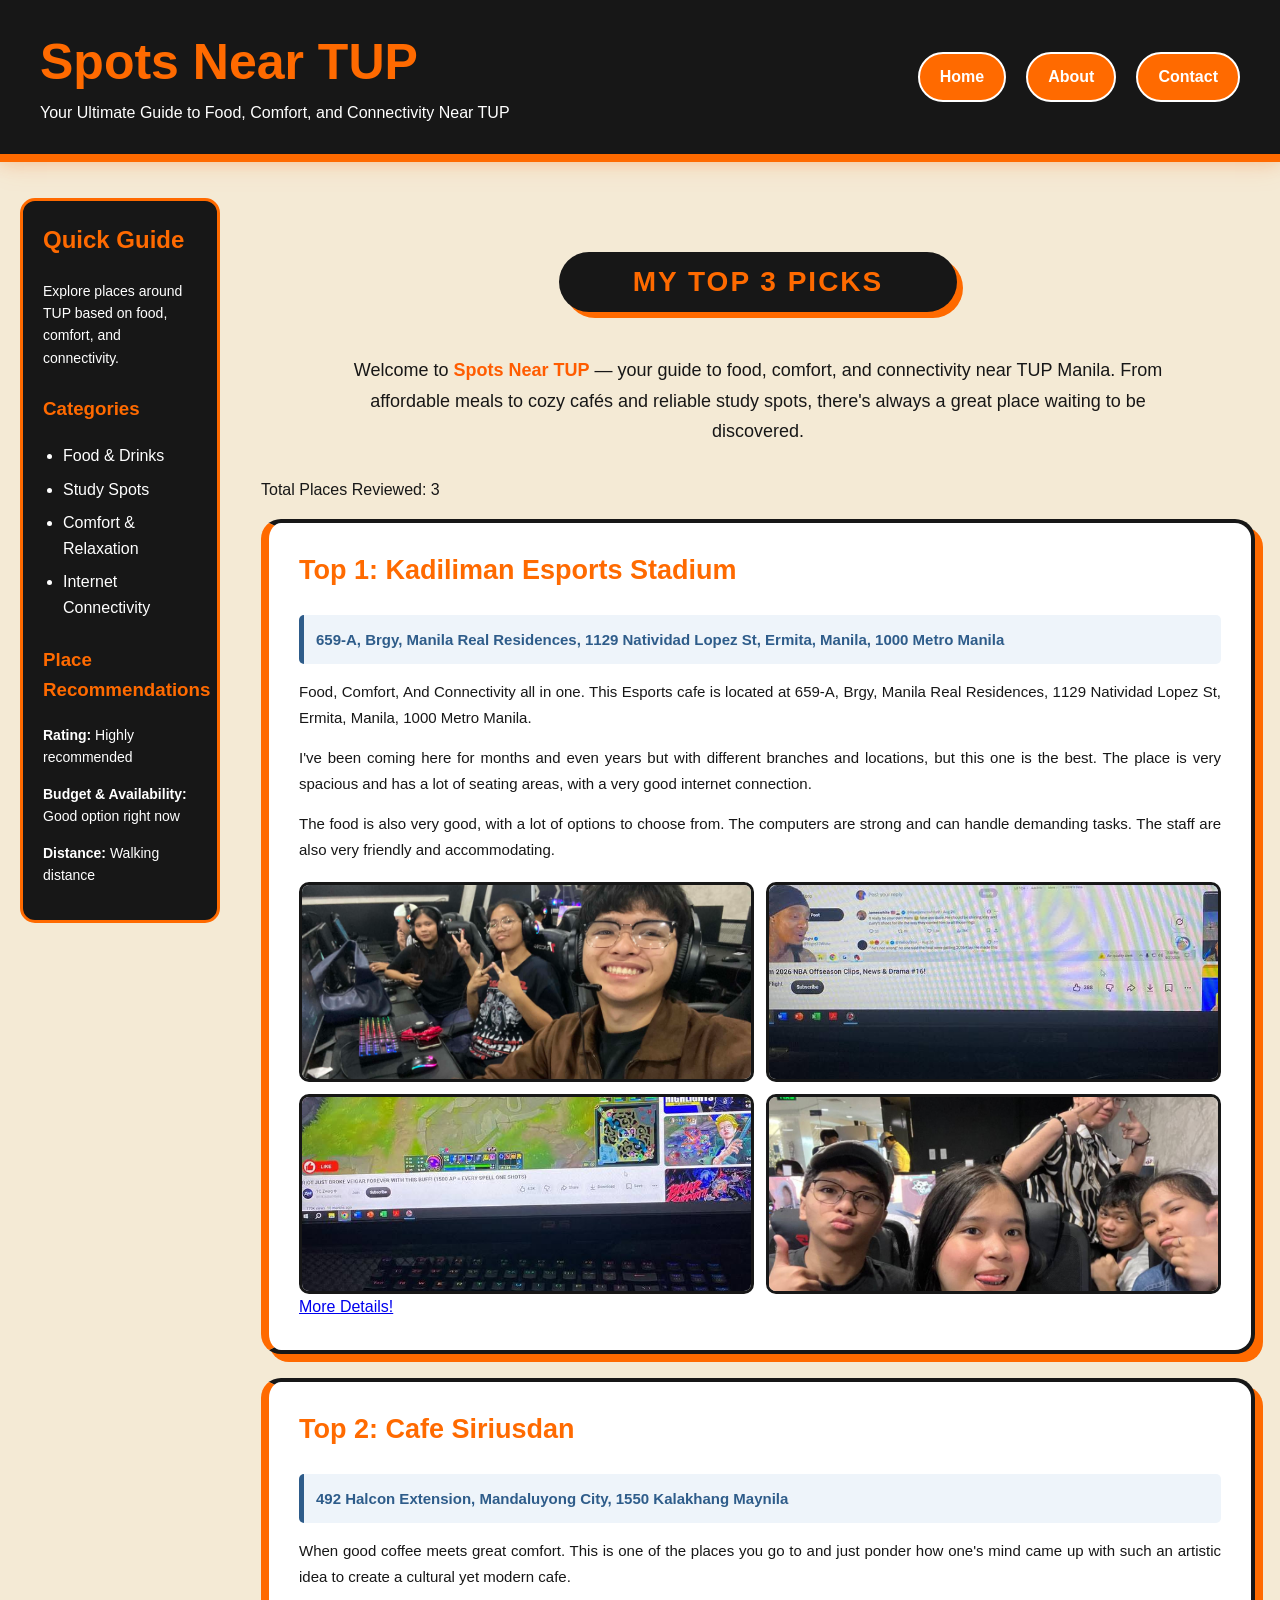
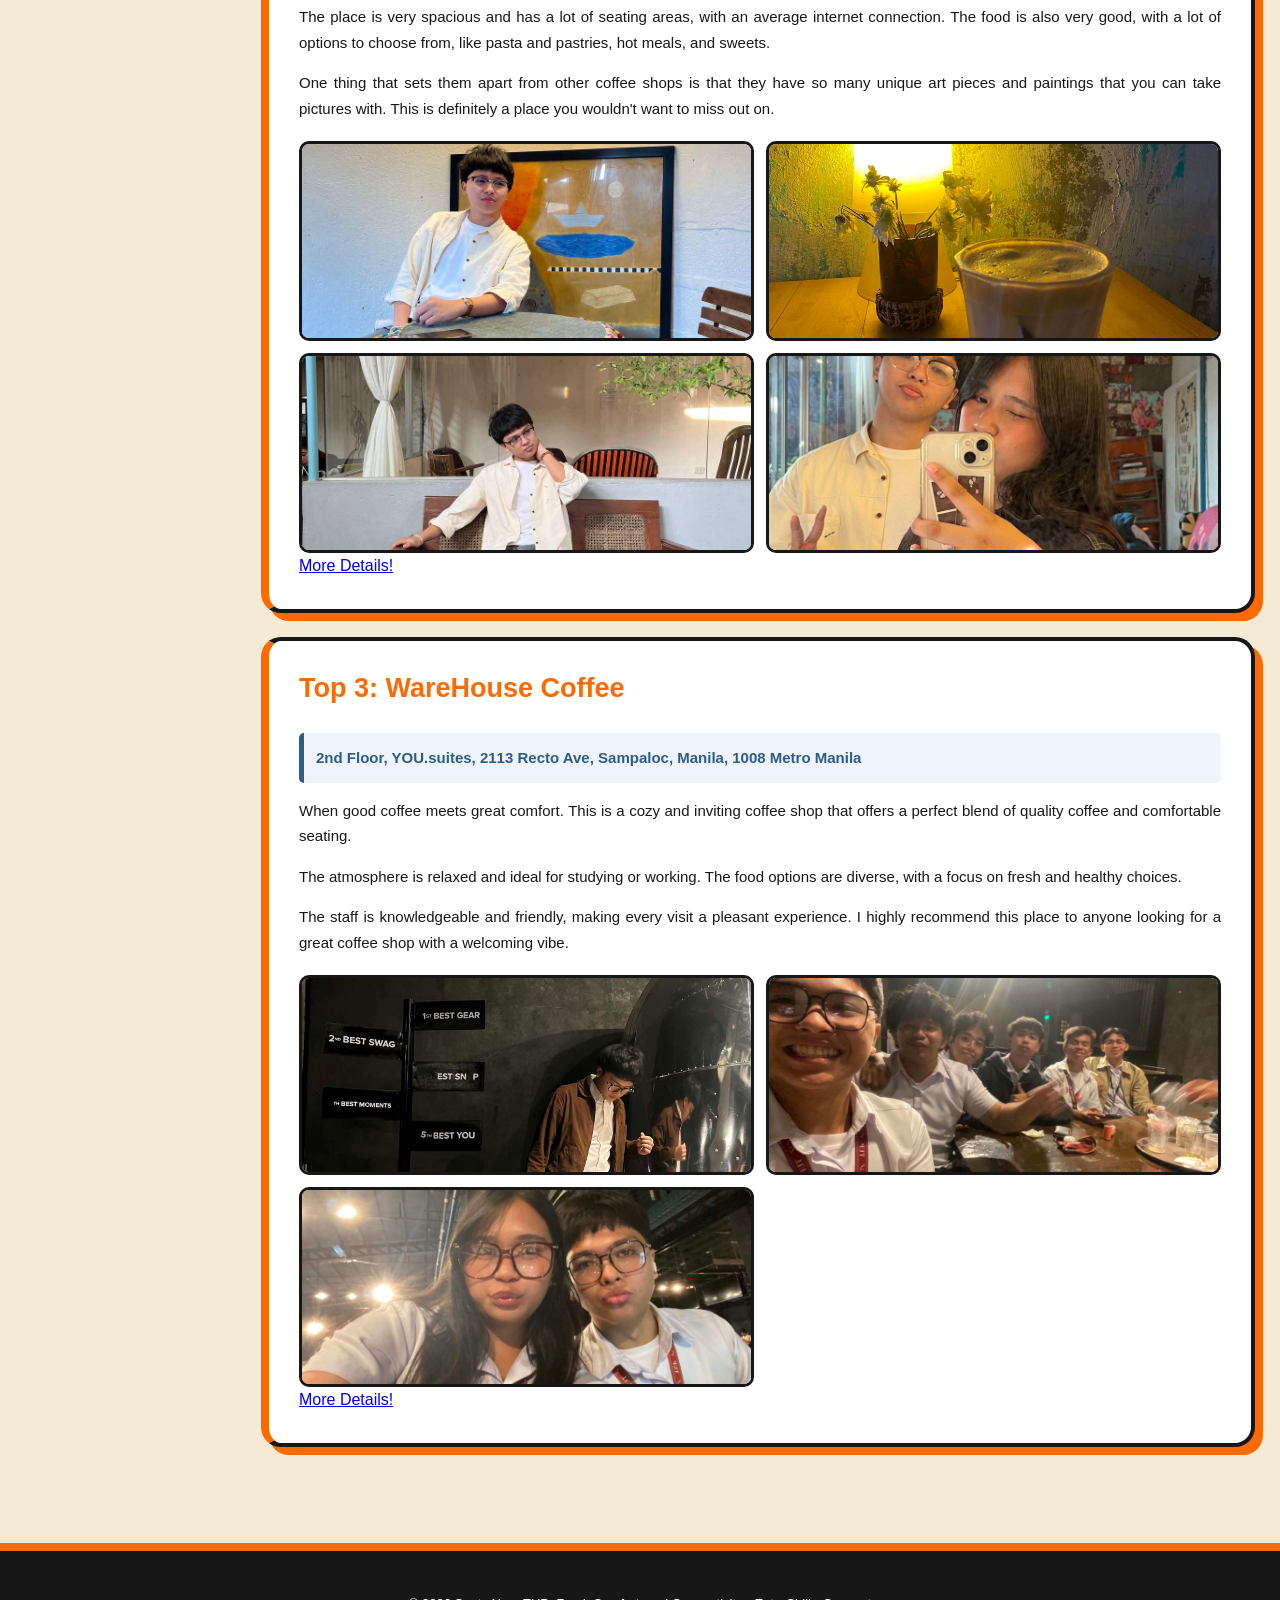
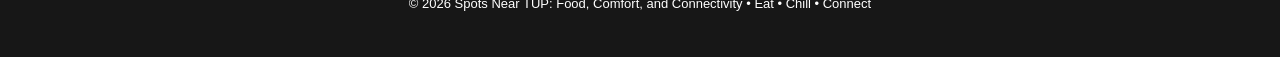
<file: index.html>
<!DOCTYPE html>
    <html lang="en">

    <head>
        <meta charset="UTF-8">
        <meta name="viewport"
            content="width=device-width, initial-scale=1.0">

        <title>Spots Near TUP: Food, Comfort, and Connectivity</title>
        
        <link rel="stylesheet" href="style.css">
    </head>

    <body>
        <!-- HEADER -->
        <header class="site-header">
            <div class="header-brand">
                <h1>Spots Near TUP</h1>
                <p>Your Ultimate Guide to Food, Comfort, and Connectivity Near TUP</p>
            </div>

            <nav>
                <ul>
                    <li><a href="index.html">Home</a></li>
                    <li><a href="about.html">About</a></li>
                    <li><a href="contact.html">Contact</a></li>
                </ul>
            </nav>

        </header>
        
        <!-- SIDEBAR -->
        <aside class="guide-sidebar">
            <h2>Quick Guide</h2>
            
            <p>
                Explore places around TUP based on food, comfort,
                and connectivity.
            </p>
            <h3>Categories</h3>
            <ul>
                <li>Food & Drinks</li>
                <li>Study Spots</li>
                <li>Comfort & Relaxation</li>
                <li>Internet Connectivity</li>
            </ul>

            <!-- PLACE RECOMMENDATIONS -->
            <section class="guide-decisions">
                <h3>Place Recommendations</h3>
                <div class="recommendation-list">
                    <p>
                        <strong>Rating:</strong>
                        <span id="rating-result"></span>
                    </p>
                    <p>
                        <strong>Budget & Availability:</strong>
                        <span id="budget-result"></span>
                    </p>
                    <p>
                        <strong>Distance:</strong>
                        <span id="distance-result"></span>
                    </p>
                </div>
            </section>
        
        </aside>

        <!-- MAIN CONTENT -->
        <main>
            <!-- TOP 3 PICKS -->
            <div class="section-title">
                <h2>My Top 3 Picks</h2>
            </div>
            
            <p class="intro">
                Welcome to <span class="highlight">Spots Near TUP</span> —
                your guide to food, comfort, and connectivity near TUP Manila.
                From affordable meals to cozy cafés and reliable study spots,
                there's always a great place waiting to be discovered.
            </p>

            <p class="place-count">
                Total Places Reviewed: <span id="place-count">0</span>
            </p>
            
            <section class="spots">

                <!-- TOP 1: KADILIMAN -->
                <article class="place-card" id="kadiliman">
                    <h3>Top 1: Kadiliman Esports Stadium</h3>
                    <p class="location">
                        659-A, Brgy, Manila Real Residences,
                        1129 Natividad Lopez St, Ermita, Manila,
                        1000 Metro Manila
                    </p>
                    <p>
                        Food, Comfort, And Connectivity all in one.
                        This Esports cafe is located at 659-A, Brgy,
                        Manila Real Residences, 1129 Natividad Lopez St,
                        Ermita, Manila, 1000 Metro Manila.
                    </p>
                    <p>
                        I've been coming here for months and even years
                        but with different branches and locations, but this
                        one is the best. The place is very spacious and has
                        a lot of seating areas, with a very good internet
                        connection.
                    </p>
                    <p>
                        The food is also very good, with a lot of options
                        to choose from. The computers are strong and can
                        handle demanding tasks. The staff are also very
                        friendly and accommodating.
                    </p>
                    <div class="gallery">
                        <img src="kadiliman-esports.jpg"
                            alt="Kadiliman Esports Stadium">
                        <img src="kadiliman-esports2.jpg"
                            alt="Kadiliman Esports Stadium">
                        <img src="kadiliman-esports3.jpg"
                            alt="Kadiliman Esports Stadium">
                        <img src="kadiliman-esports4.jpg"
                            alt="Kadiliman Esports Stadium">
                    </div>

                    <a href="places/kadiliman-esports.html"> 
                        More Details!
                    </a>
                </article>

                <!-- TOP 2: CAFE SIRIUSDAN -->
                <article class="place-card" id="siriusdan">
                    <h3>Top 2: Cafe Siriusdan</h3>
                    <p class="location">
                        492 Halcon Extension,
                        Mandaluyong City,
                        1550 Kalakhang Maynila
                    </p>
                    <p> 
                        When good coffee meets great comfort.
                        This is one of the places you go to and just
                        ponder how one's mind came up with such an
                        artistic idea to create a cultural yet modern cafe.
                    </p>
                    <p>
                        The place is very spacious and has a lot of seating
                        areas, with an average internet connection.
                        The food is also very good, with a lot of options
                        to choose from, like pasta and pastries, hot meals,
                        and sweets.
                    </p>
                    <p>
                        One thing that sets them apart from other coffee
                        shops is that they have so many unique art pieces
                        and paintings that you can take pictures with.
                        This is definitely a place you wouldn't want to
                        miss out on.
                    </p>

                <div class="gallery">
                        <img src="cafe-siriusdan.jpg"
                            alt="Cafe Siriusdan">
                        <img src="cafe-siriusdan2.jpg"
                            alt="Cafe Siriusdan interior">
                        <img src="cafe-siriusdan3.jpg"
                            alt="Cafe Siriusdan artwork">
                        <img src="cafe-siriusdan4.jpg"
                            alt="With my Girlfriend at Cafe Siriusdan">
                    </div>

                    <a href="places/cafe-siriusdan.html"> 
                        More Details!
                    </a>
                </article>

                <!-- TOP 3: WAREHOUSE COFFEE -->
                <article class="place-card" id="warehouse">
                    <h3>Top 3: WareHouse Coffee</h3>
                    <p class="location">
                        2nd Floor, YOU.suites, 2113 Recto Ave, Sampaloc, Manila, 1008 Metro Manila
                    </p>

                    <p>
                        When good coffee meets great comfort.
                        This is a cozy and inviting coffee shop that
                        offers a perfect blend of quality coffee and
                        comfortable seating.
                    </p>
                    <p>
                        The atmosphere is relaxed and ideal for studying
                        or working. The food options are diverse, with a
                        focus on fresh and healthy choices.
                    </p>
                    <p>
                        The staff is knowledgeable and friendly, making
                        every visit a pleasant experience. I highly
                        recommend this place to anyone looking for a
                        great coffee shop with a welcoming vibe.
                    </p>
                    <div class="gallery">
                        <img src="warehouse-coffee.jpg"
                            alt="WareHouse Coffee">
                        <img src="warehouse-coffee2.jpg"
                            alt="WareHouse Coffee interior">
                        <img src="warehouse-coffee3.jpg"
                            alt="WareHouse Coffee">
                    </div>

                    <a href="places/warehouse-coffee.html"> 
                        More Details!
                    </a>
                </article>
            </section>
        </main>
        
        <!-- FOOTER -->
        <footer>
            <p id="copyright">
                © 2026 Spots Near TUP • Eat • Chill • Connect
            </p>
        </footer>

    <script src="script.js"></script>
    </body> 
    </html>
</file>
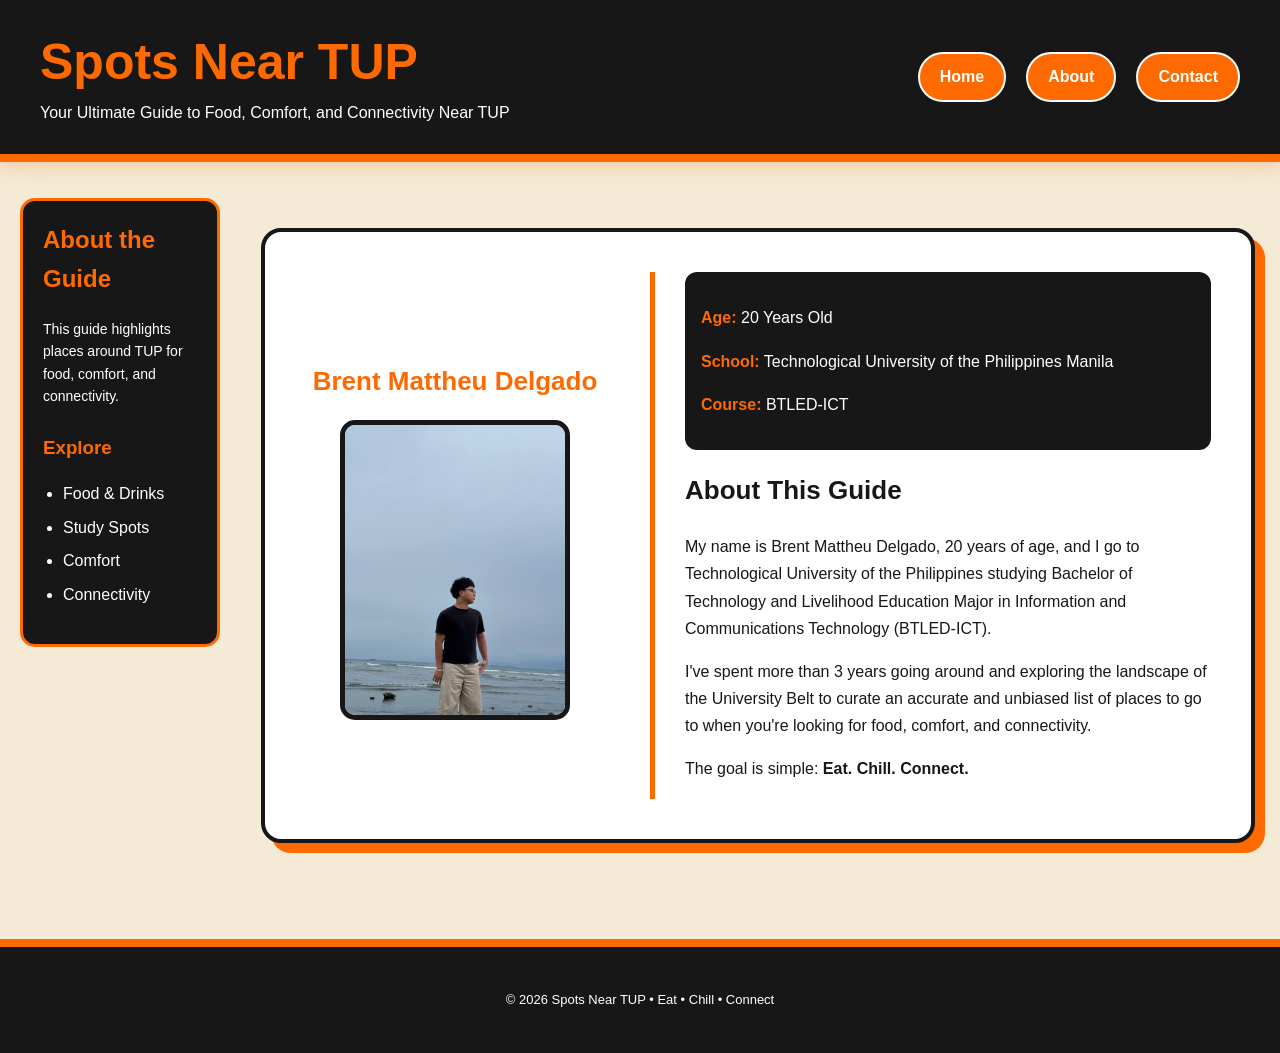
<file: about.html>
<!DOCTYPE html>
<html lang="en">

<head>
    <meta charset="UTF-8">
    <meta name="viewport"
          content="width=device-width, initial-scale=1.0">

    <title>About - Spots Near TUP</title>

    <link rel="stylesheet" href="style.css">

</head>

<script src="script.js"></script>

<body>
    <header class="site-header">
        <div class="header-brand">
            <h1>Spots Near TUP</h1>
            <p>Your Ultimate Guide to Food, Comfort, and Connectivity Near TUP</p>
        </div>

        <nav>
            <ul>
                <li><a href="index.html">Home</a></li>
                <li><a href="about.html">About</a></li>
                <li><a href="contact.html">Contact</a></li>
            </ul>
        </nav>
    </header>

    <!-- SIDEBAR -->
    <aside class="guide-sidebar">
        <h2>About the Guide</h2>
        <p>
            This guide highlights places around TUP
            for food, comfort, and connectivity.
        </p>
        <h3>Explore</h3>
        <ul>
            <li>Food & Drinks</li>
            <li>Study Spots</li>
            <li>Comfort</li>
            <li>Connectivity</li>
        </ul>
    </aside>


    <main>
        <div class="about-card">
            <div class="profile">
                <h2>Brent Mattheu Delgado</h2>
                <img src="DelgadoPic.jpg"
                     alt="Brent Delgado">
            </div>

            <div class="information">
                <div class="details">
                    <p>
                        <strong>Age:</strong> 20 Years Old
                    </p>
                    <p>
                        <strong>School:</strong>
                        Technological University of the Philippines Manila
                    </p>
                    <p>
                        <strong>Course:</strong> BTLED-ICT
                    </p>
                </div>

                <h2>About This Guide</h2>
               <p>
                    My name is Brent Mattheu Delgado, 20 years of age,
                    and I go to Technological University of the Philippines
                    studying Bachelor of Technology and Livelihood Education
                    Major in Information and Communications Technology
                    (BTLED-ICT).
                </p>
                <p>
                    I've spent more than 3 years going around and exploring
                    the landscape of the University Belt to curate an accurate
                    and unbiased list of places to go to when you're looking
                    for food, comfort, and connectivity.
                </p>
                <p>
                    The goal is simple:
                    <strong>Eat. Chill. Connect.</strong>
                </p>
            </div>
        </div>
    </main>

    <footer>
        <p id="copyright">
            © 2026 Spots Near TUP • Eat • Chill • Connect
        </p>
    </footer>
</body>
</html>
</file>
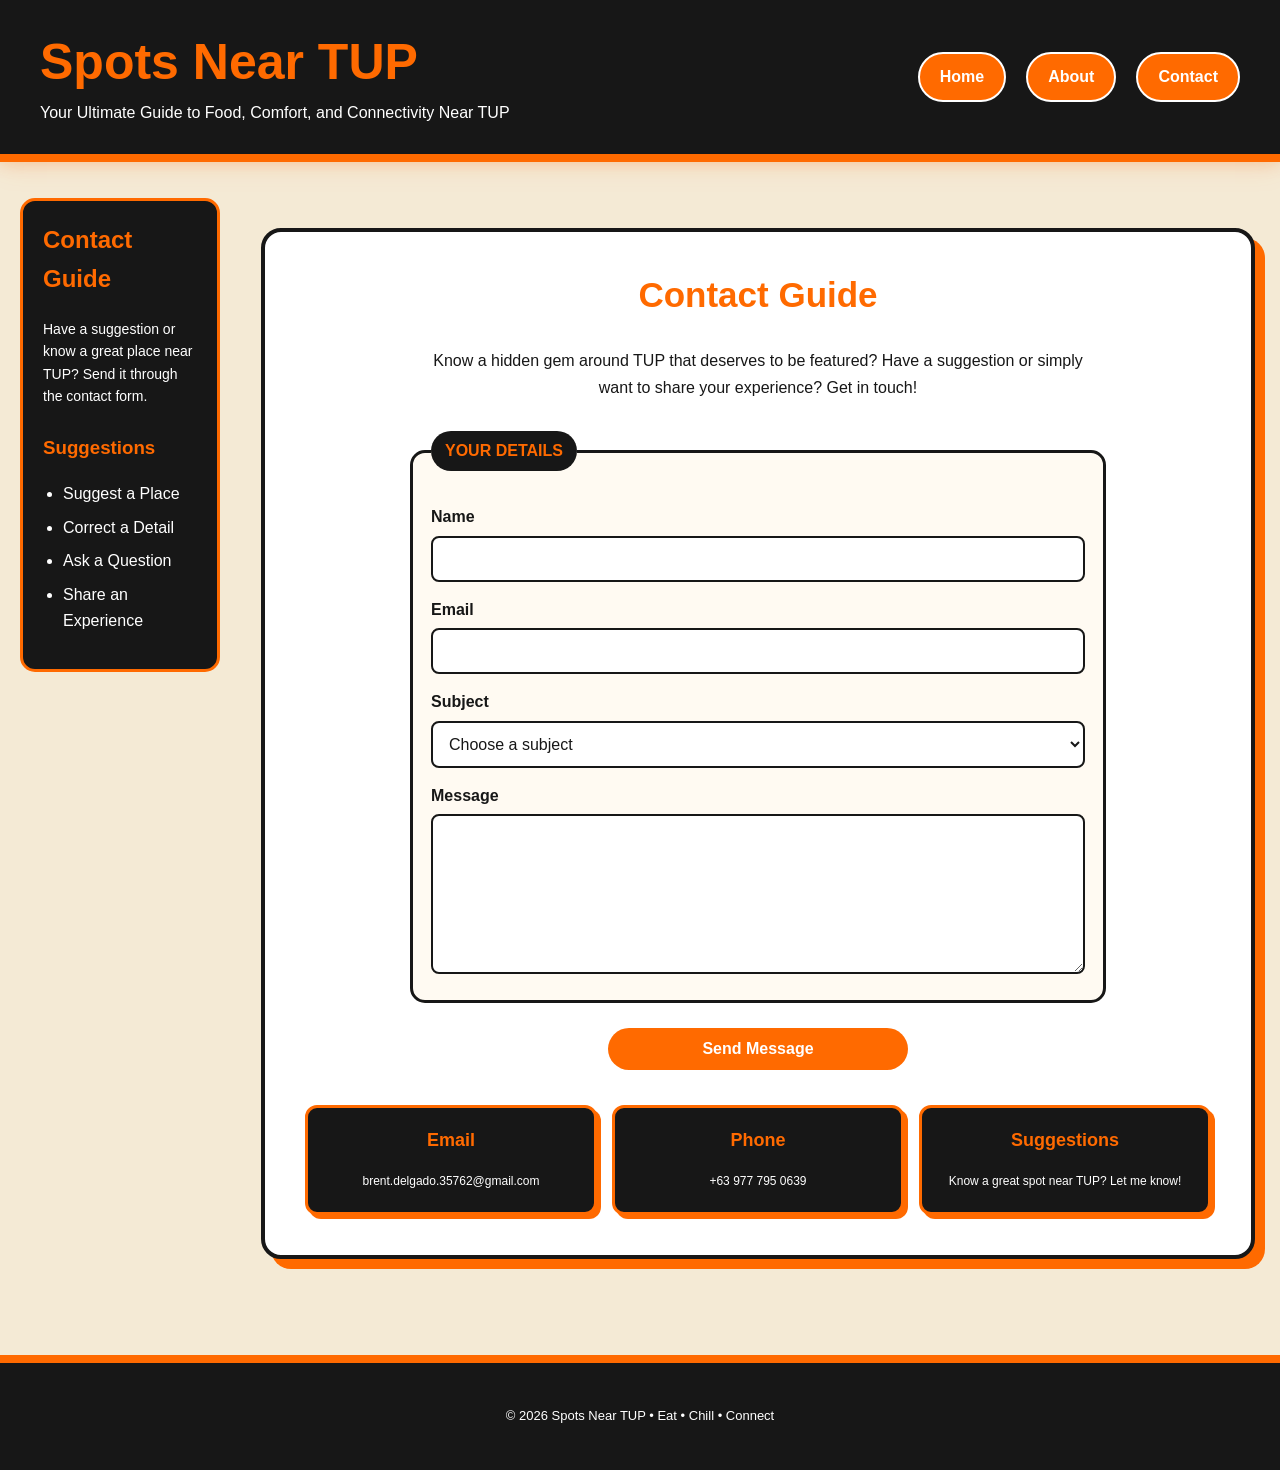
<file: contact.html>
<!DOCTYPE html>
<html lang="en">

<head>
    <meta charset="UTF-8">
    <meta name="viewport"
          content="width=device-width, initial-scale=1.0">

    <title>Contact - Spots Near TUP</title>

    <link rel="stylesheet" href="style.css">
</head>

<script src="script.js"></script>

<body>
    <!--  HEADER -->
    <header class="site-header">
        <div class="header-brand">
            <h1>Spots Near TUP</h1>
            <p>
                Your Ultimate Guide to Food, Comfort, and Connectivity Near TUP
            </p>
        </div>

        <nav>
            <ul>
                <li><a href="index.html">Home</a></li>
                <li><a href="about.html">About</a></li>
                <li><a href="contact.html">Contact</a></li>
            </ul>
        </nav>
    </header>

    <!-- SIDEBAR -->
    <aside class="guide-sidebar">
        <h2>Contact Guide</h2>
        <p>
            Have a suggestion or know a great place
            near TUP? Send it through the contact form.
        </p>
        <h3>Suggestions</h3>
        <ul>
            <li>Suggest a Place</li>
            <li>Correct a Detail</li>
            <li>Ask a Question</li>
            <li>Share an Experience</li>
        </ul>
    </aside>


    <!-- MAIN CONTENT -->
    <main>
        <div class="contact-card">
            <h2>Contact Guide</h2>
            <p>
                Know a hidden gem around TUP that deserves to be
                featured? Have a suggestion or simply want to share
                your experience? Get in touch!
            </p>

            <!-- CONTACT FORM -->
            <form>
                <fieldset>
                    <legend>Your Details</legend>

                    <!-- NAME -->
                    <label for="name">
                        Name
                    </label>

                    <input
                        type="text"
                        id="name"
                        name="name"
                        required
                    >

                    <!-- EMAIL -->
                    <label for="email">
                        Email
                    </label>

                    <input
                        type="email"
                        id="email"
                        name="email"
                        required
                    >

                    <!-- SUBJECT -->
                    <label for="subject">
                        Subject
                    </label>

                    <select
                        id="subject"
                        name="subject"
                        required
                    >
                        <option value="">
                            Choose a subject
                        </option>

                        <option value="suggest-place">
                            Suggest a Place
                        </option>

                        <option value="correct-detail">
                            Correct a Detail
                        </option>

                        <option value="ask-question">
                            Ask a Question
                        </option>

                        <option value="share-experience">
                            Share an Experience
                        </option>

                        <option value="something-else">
                            Something Else
                        </option>

                    </select>


                    <!-- MESSAGE -->
                    <label for="message">
                        Message
                    </label>

                    <textarea
                        id="message"
                        name="message"
                        required
                    ></textarea>
                </fieldset>

                <!-- SEND BUTTON -->
                <div class="button-container">
                    <button type="submit">
                        Send Message
                    </button>
                </div>
            </form>

            <!-- THE ORIG 3 CONTACT BOXES -->
            <div class="contact-options">

                <!-- EMAIL -->
                <div class="contact-box">
                    <h3>Email</h3>
                    <p>
                        <a href="mailto:brent.delgado.35762@gmail.com">
                            brent.delgado.35762@gmail.com
                        </a>
                    </p>
                </div>

                <!-- PHONE -->
                <div class="contact-box">
                    <h3>Phone</h3>
                    <p>
                        +63 977 795 0639
                    </p>
                </div>

                <!-- SUGGESTIONS -->
                <div class="contact-box">
                    <h3>Suggestions</h3>
                    <p>
                        Know a great spot near TUP?
                        Let me know!
                    </p>
                </div>
            </div>
        </div>
    </main>


    <!-- FOOTER -->
    <footer>
        <p id="copyright">
            © 2026 Spots Near TUP • Eat • Chill • Connect
        </p>
    </footer>
</body>
</html>
</file>
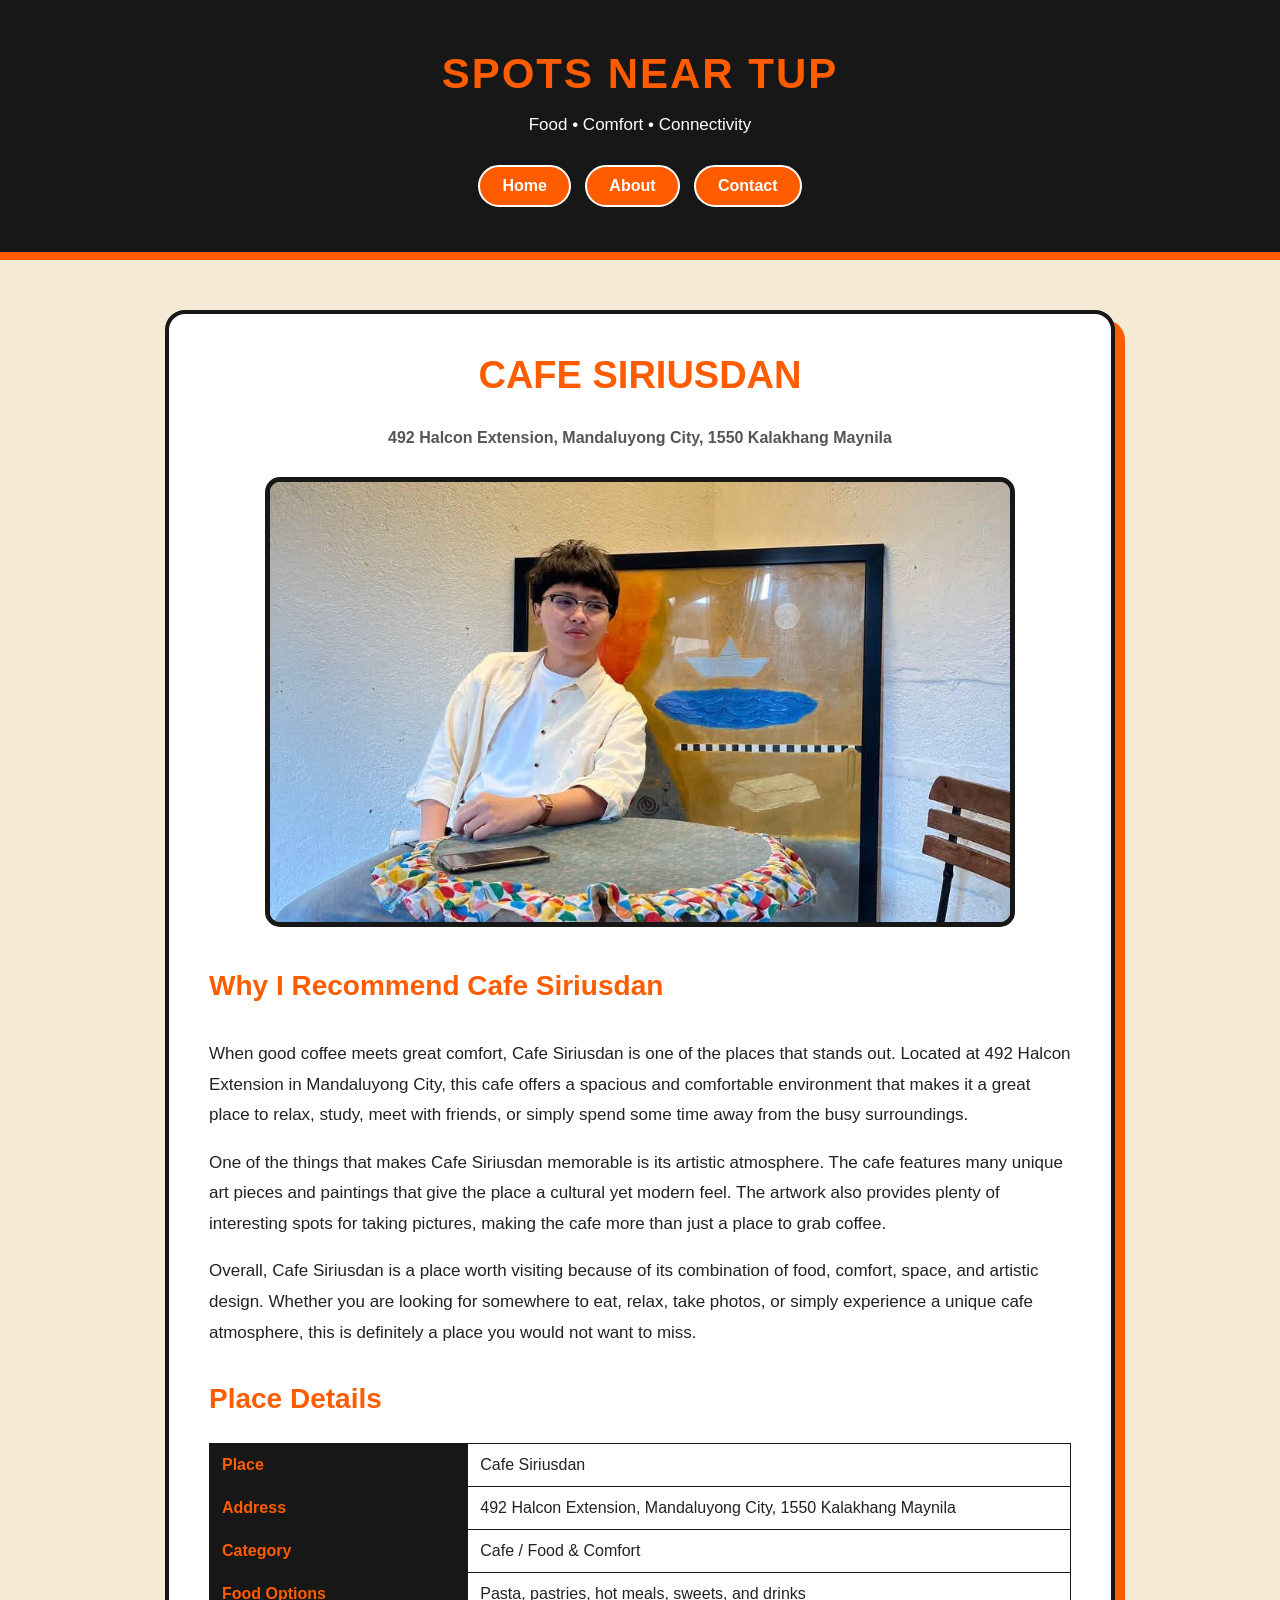
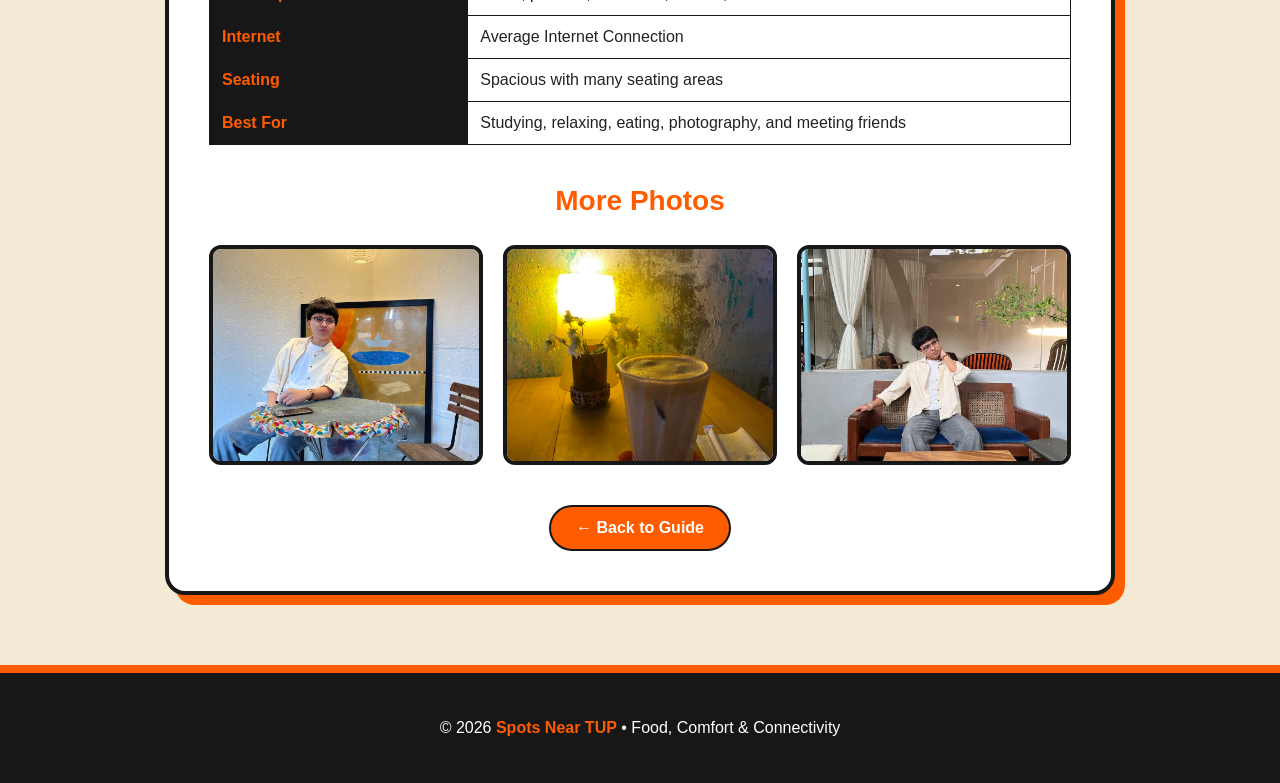
<file: place/cafe-siriusdan.html>
<!DOCTYPE html>
<html lang="en">

<head>
    <meta charset="UTF-8">
    <meta name="viewport" content="width=device-width, initial-scale=1.0">

    <title>Cafe Siriusdan | Spots Near TUP</title>
    <style>
        * {
            box-sizing: border-box;
        }
        body {
            font-family: Arial, Helvetica, sans-serif;
            margin: 0;
            background-color: #f4ead5;
            color: #222;
        }

        /* HEADER */
        header {
            background-color: #171717;
            color: white;
            text-align: center;
            padding: 40px 20px;
            border-bottom: 8px solid #ff5c00;
        }
        header h1 {
            color: #ff5c00;
            font-size: 42px;
            margin: 10px;
            text-transform: uppercase;
            letter-spacing: 2px;
        }
        header p {
            font-size: 17px;
        }

        /* NAVIGATION */
        nav {
            margin-top: 25px;
        }

        nav a {
            display: inline-block;
            background-color: #ff5c00;
            color: white;
            text-decoration: none;
            padding: 10px 22px;
            margin: 5px;
            border-radius: 25px;
            border: 2px solid white;
            font-weight: bold;
        }
        nav a:hover {
            background-color: white;
            color: #ff5c00;
            border-color: #ff5c00;
        }

        /* MAIN */

        main {
            max-width: 1000px;
            margin: 50px auto;
            padding: 0 25px;
        }
        .place-page {
            background-color: white;
            padding: 40px;
            border-radius: 20px;
            border: 4px solid #171717;
            box-shadow: 10px 10px 0px #ff5c00;
        }

        /* PLACE TITLE */

        .place-page h2 {
            color: #ff5c00;
            text-align: center;
            font-size: 38px;
            text-transform: uppercase;
            margin-top: 0;
        }
        .location {
            text-align: center;
            font-weight: bold;
            color: #555;
            margin-bottom: 30px;
        }

        /* MAIN PHOTO */

        .main-photo {
            text-align: center;
            margin: 30px 0;
        }
        .main-photo img {
            width: 750px;
            max-width: 100%;
            height: 450px;
            object-fit: cover;
            border: 5px solid #171717;
            border-radius: 15px;
        }

        /* DESCRIPTION */

        .description {
            line-height: 1.8;
            font-size: 17px;
        }
        .description h3 {
            color: #ff5c00;
            font-size: 28px;
        }

        /* TABLE */

        .details {
            margin-top: 35px;
        }
        .details h3 {
            color: #ff5c00;
            font-size: 28px;
        }
        table {
            width: 100%;
            border-collapse: collapse;
        }
        th,
        td {
            border: 1px solid #171717;
            padding: 12px;
            text-align: left;
        }
        th {
            background-color: #171717;
            color: #ff5c00;
            width: 30%;
        }

        /* GALLERY */

        .gallery {
            margin-top: 40px;
        }
        .gallery h3 {
            color: #ff5c00;
            font-size: 28px;
            text-align: center;
        }
        .gallery-grid {
            display: grid;
            grid-template-columns: repeat(3, 1fr);
            gap: 20px;
        }
        .gallery-grid img {
            width: 100%;
            height: 220px;
            object-fit: cover;
            border: 4px solid #171717;
            border-radius: 12px;
        }

        /* BACK BUTTON */

        .back-button {
            text-align: center;
            margin-top: 40px;
        }
        .back-button a {
            display: inline-block;
            background-color: #ff5c00;
            color: white;
            text-decoration: none;
            padding: 12px 25px;
            border-radius: 25px;
            border: 2px solid #171717;
            font-weight: bold;
        }
        .back-button a:hover {
            background-color: #171717;
            color: #ff5c00;
            border-color: #ff5c00;
        }

        /* FOOTER */

        footer {
            margin-top: 70px;
            background-color: #171717;
            color: white;
            text-align: center;
            padding: 30px;
            border-top: 8px solid #ff5c00;
        }
        footer span {
            color: #ff5c00;
            font-weight: bold;
        }

    </style>
</head>

<body>

    <!-- HEADER -->
    <header>
        <h1>Spots Near TUP</h1>
        <p>
            Food • Comfort • Connectivity
        </p>
        <nav>
            <!-- IMPORTANT: ../ because this page is inside places/ -->
            <a href="../index.html">Home</a>
            <a href="../about.html">About</a>
            <a href="../contact.html">Contact</a>

        </nav>
    </header>


    <!-- MAIN CONTENT -->
    <main>
        <div class="place-page">
            <h2>Cafe Siriusdan</h2>
            <p class="location">
                492 Halcon Extension,
                Mandaluyong City,
                1550 Kalakhang Maynila
            </p>

            <!-- LARGE PHOTO -->
            <div class="main-photo">

                <img src="../cafe-siriusdan.jpg"
                     alt="Exterior and main view of Cafe Siriusdan">
            </div>


            <!-- DESCRIPTION -->
            <div class="description">
                <h3>Why I Recommend Cafe Siriusdan</h3>
                <p>
                    When good coffee meets great comfort, Cafe Siriusdan
                    is one of the places that stands out. Located at
                    492 Halcon Extension in Mandaluyong City, this cafe
                    offers a spacious and comfortable environment that
                    makes it a great place to relax, study, meet with
                    friends, or simply spend some time away from the
                    busy surroundings.
                </p>
                <p>
                    One of the things that makes Cafe Siriusdan memorable
                    is its artistic atmosphere. The cafe features many
                    unique art pieces and paintings that give the place
                    a cultural yet modern feel. The artwork also provides
                    plenty of interesting spots for taking pictures,
                    making the cafe more than just a place to grab coffee.
                </p>
                <p>
                    Overall, Cafe Siriusdan is a place worth visiting
                    because of its combination of food, comfort, space,
                    and artistic design. Whether you are looking for
                    somewhere to eat, relax, take photos, or simply
                    experience a unique cafe atmosphere, this is
                    definitely a place you would not want to miss.
                </p>
            </div>

            <!-- DETAILS TABLE -->
            <div class="details">
                <h3>Place Details</h3>
                <table>
                    <tr>
                        <th>Place</th>
                        <td>Cafe Siriusdan</td>
                    </tr>
                    <tr>
                        <th>Address</th>
                        <td>
                            492 Halcon Extension,
                            Mandaluyong City,
                            1550 Kalakhang Maynila
                        </td>
                    </tr>
                    <tr>
                        <th>Category</th>
                        <td>Cafe / Food & Comfort</td>
                    </tr>
                    <tr>
                        <th>Food Options</th>
                        <td>
                            Pasta, pastries, hot meals,
                            sweets, and drinks
                        </td>
                    </tr>
                    <tr>
                        <th>Internet</th>
                        <td>Average Internet Connection</td>
                    </tr>
                    <tr>
                        <th>Seating</th>
                        <td>Spacious with many seating areas</td>
                    </tr>
                    <tr>
                        <th>Best For</th>
                        <td>
                            Studying, relaxing, eating,
                            photography, and meeting friends
                        </td>
                    </tr>
                </table>
            </div>

            <!-- PHOTO GALLERY -->
            <div class="gallery">
                <h3>More Photos</h3>
                <div class="gallery-grid">
                    <img src="../cafe-siriusdan.jpg"
                         alt="Cafe Siriusdan">
                    <img src="../cafe-siriusdan2.jpg"
                         alt="Interior of Cafe Siriusdan">
                    <img src="../cafe-siriusdan3.jpg"
                         alt="Artwork inside Cafe Siriusdan">
                </div>
            </div>

            <!-- BACK TO HOME -->
            <div class="back-button">
                <a href="../index.html">
                    ← Back to Guide
                </a>
            </div>
        </div>
    </main>

    <!-- FOOTER -->
    <footer>
        <p>
            © 2026
            <span>Spots Near TUP</span>
            • Food, Comfort & Connectivity
        </p>
    </footer>
</body>
</html>
</file>
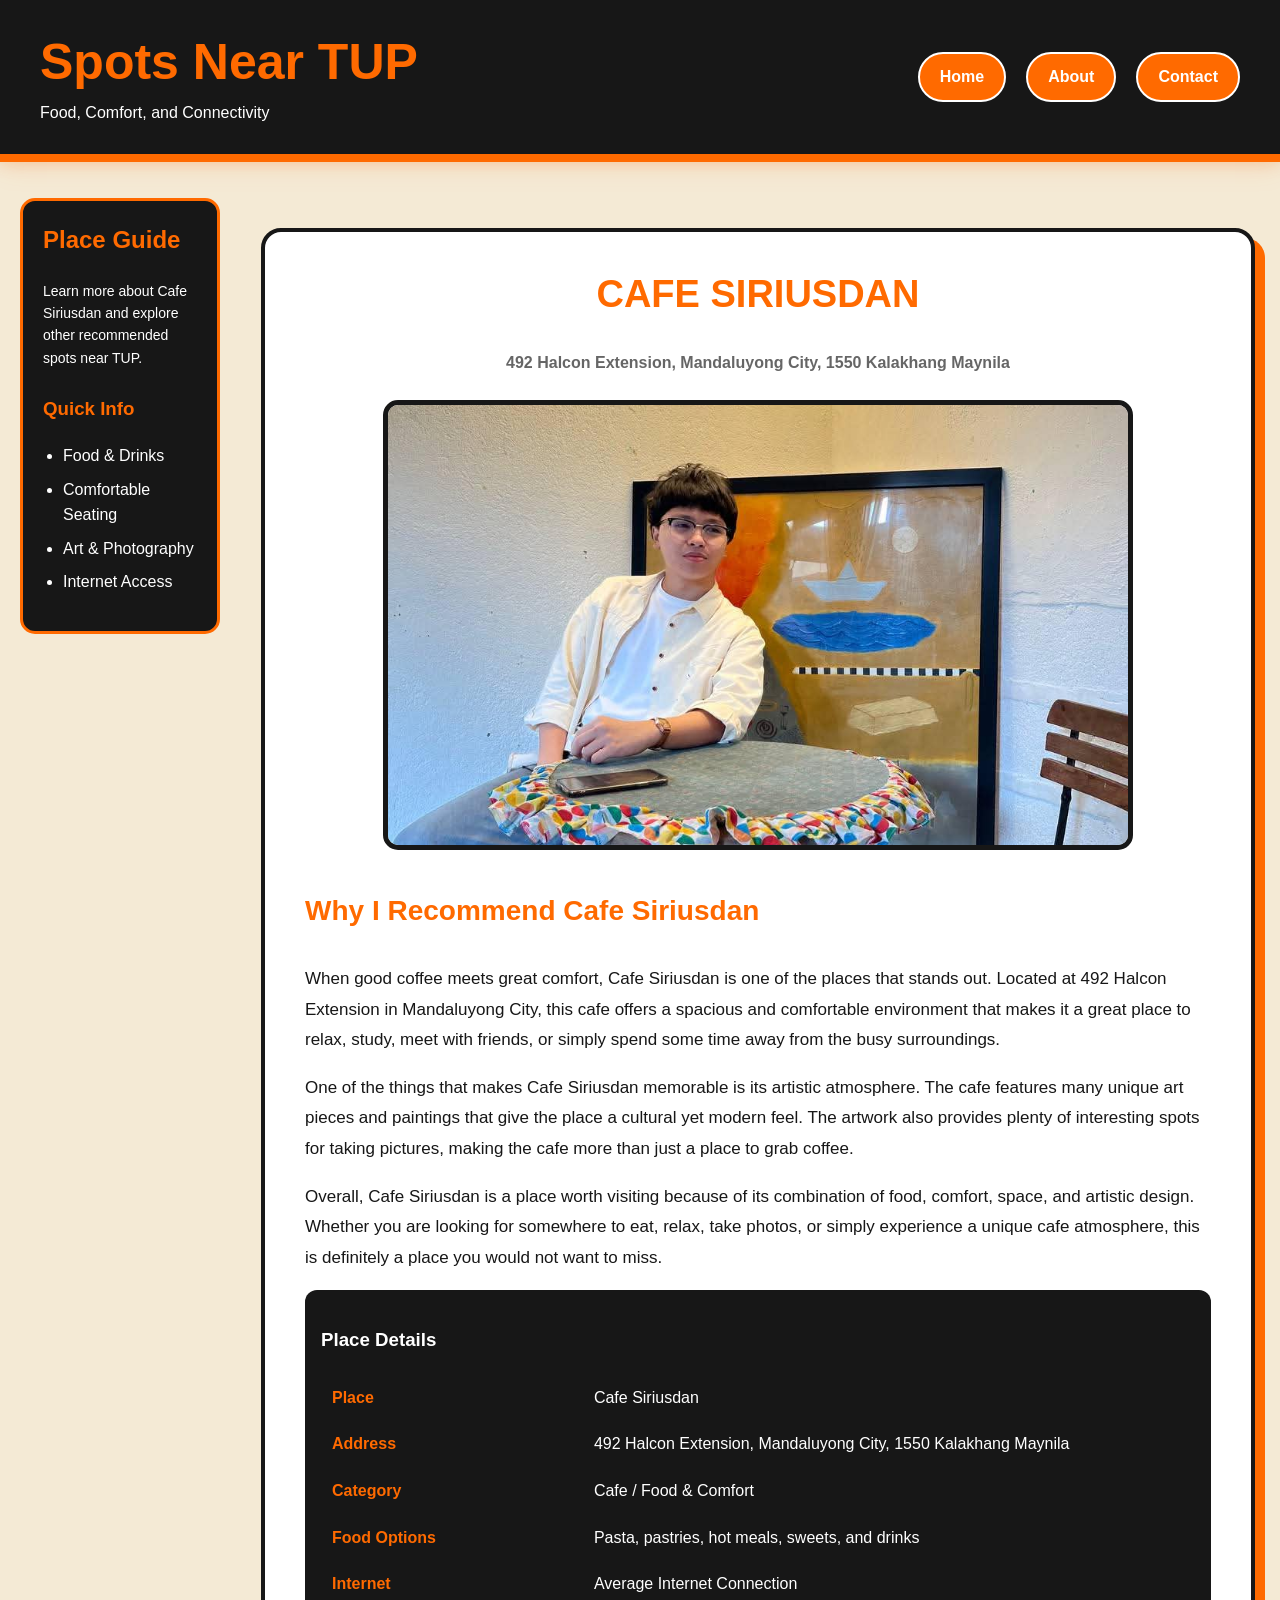
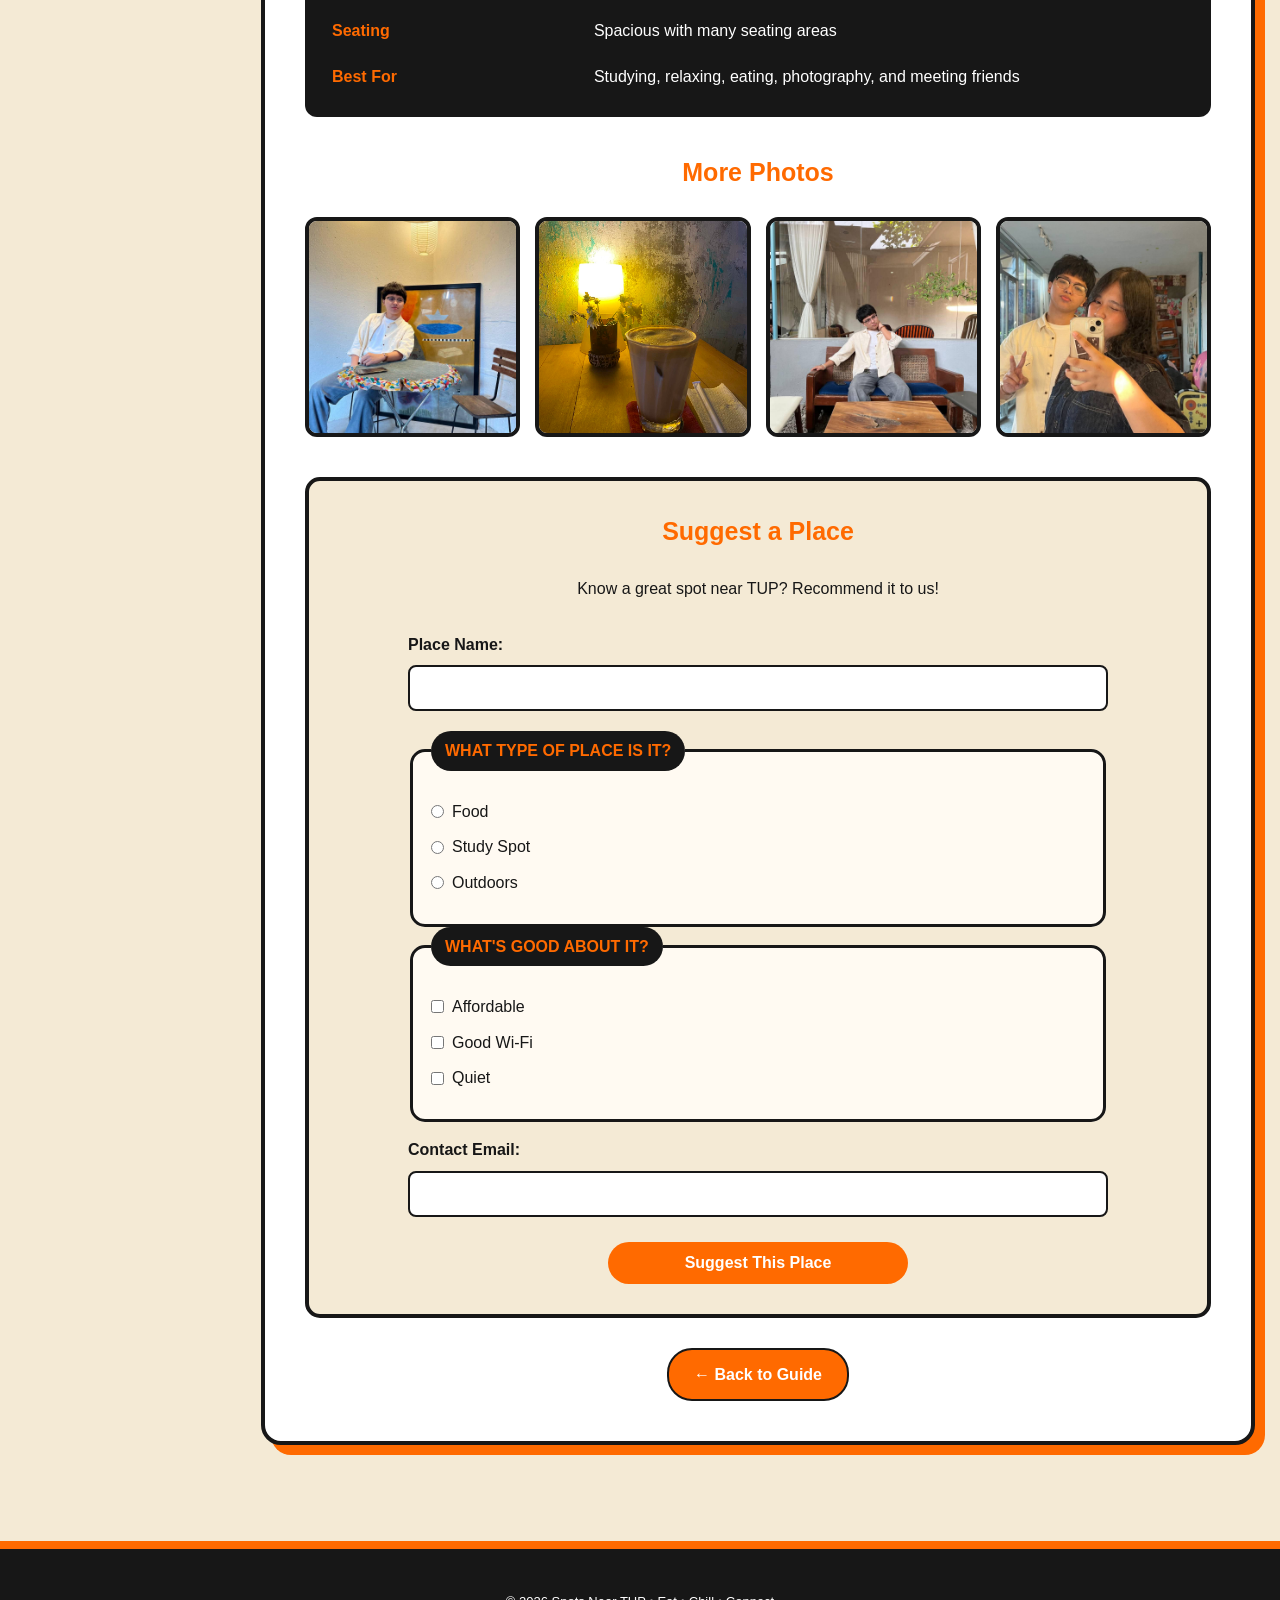
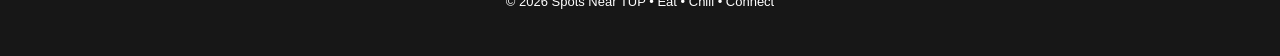
<file: places/cafe-siriusdan.html>
<!DOCTYPE html>
<html lang="en">

<head>
    <meta charset="UTF-8">
    <meta name="viewport"
          content="width=device-width, initial-scale=1.0">

    <title>Cafe Siriusdan | Spots Near TUP</title>

    <link rel="stylesheet" href="../style.css">
</head>

<script src="../script.js"></script>

<body>

    <!-- HEADER -->
    <header class="site-header">

        <div class="header-brand">
            <h1>Spots Near TUP</h1>
            <p>Food, Comfort, and Connectivity</p>
        </div>

        <nav>
            <ul>
                <li><a href="../index.html">Home</a></li>
                <li><a href="../about.html">About</a></li>
                <li><a href="../contact.html">Contact</a></li>
            </ul>
        </nav>

    </header>

    <!-- SIDEBAR -->
    <aside class="guide-sidebar">
        <h2>Place Guide</h2>
        <p>
            Learn more about Cafe Siriusdan and
            explore other recommended spots near TUP.
        </p>
        <h3>Quick Info</h3>
        <ul>
            <li>Food & Drinks</li>
            <li>Comfortable Seating</li>
            <li>Art & Photography</li>
            <li>Internet Access</li>
        </ul>
    </aside>

    <!-- MAIN CONTENT -->
    <main>
        <div class="place-page">
            <h2>Cafe Siriusdan</h2>
            <p class="location">
                492 Halcon Extension,
                Mandaluyong City,
                1550 Kalakhang Maynila
            </p>

            <!-- LARGE PHOTO -->
            <div class="main-photo">

                <img src="../cafe-siriusdan.jpg"
                     alt="Exterior and main view of Cafe Siriusdan">
            </div>


            <!-- DESCRIPTION -->
            <div class="description">
                <h3>Why I Recommend Cafe Siriusdan</h3>
                <p>
                    When good coffee meets great comfort, Cafe Siriusdan
                    is one of the places that stands out. Located at
                    492 Halcon Extension in Mandaluyong City, this cafe
                    offers a spacious and comfortable environment that
                    makes it a great place to relax, study, meet with
                    friends, or simply spend some time away from the
                    busy surroundings.
                </p>
                <p>
                    One of the things that makes Cafe Siriusdan memorable
                    is its artistic atmosphere. The cafe features many
                    unique art pieces and paintings that give the place
                    a cultural yet modern feel. The artwork also provides
                    plenty of interesting spots for taking pictures,
                    making the cafe more than just a place to grab coffee.
                </p>
                <p>
                    Overall, Cafe Siriusdan is a place worth visiting
                    because of its combination of food, comfort, space,
                    and artistic design. Whether you are looking for
                    somewhere to eat, relax, take photos, or simply
                    experience a unique cafe atmosphere, this is
                    definitely a place you would not want to miss.
                </p>
            </div>

            <!-- DETAILS TABLE -->
            <div class="details">
                <h3>Place Details</h3>
                <table>
                    <tr>
                        <th>Place</th>
                        <td>Cafe Siriusdan</td>
                    </tr>
                    <tr>
                        <th>Address</th>
                        <td>
                            492 Halcon Extension,
                            Mandaluyong City,
                            1550 Kalakhang Maynila
                        </td>
                    </tr>
                    <tr>
                        <th>Category</th>
                        <td>Cafe / Food & Comfort</td>
                    </tr>
                    <tr>
                        <th>Food Options</th>
                        <td>
                            Pasta, pastries, hot meals,
                            sweets, and drinks
                        </td>
                    </tr>
                    <tr>
                        <th>Internet</th>
                        <td>Average Internet Connection</td>
                    </tr>
                    <tr>
                        <th>Seating</th>
                        <td>Spacious with many seating areas</td>
                    </tr>
                    <tr>
                        <th>Best For</th>
                        <td>
                            Studying, relaxing, eating,
                            photography, and meeting friends
                        </td>
                    </tr>
                </table>
            </div>

            <!-- PHOTO GALLERY -->
            <section class="gallery-section">
                <h3>More Photos</h3>
                <div class="gallery-grid">
                    <img src="../cafe-siriusdan.jpg"
                         alt="Cafe Siriusdan">
                    <img src="../cafe-siriusdan2.jpg"
                         alt="Interior of Cafe Siriusdan">
                    <img src="../cafe-siriusdan3.jpg"
                         alt="Artwork inside Cafe Siriusdan">
                    <img src="../cafe-siriusdan4.jpg"
                         alt="With my Girlfriend at Cafe Siriusdan">
                </div>
            </section>

            <!-- SUGGEST-A-PLACE FORM -->
            <div class="suggest-place">
                <h3>Suggest a Place</h3>
                <p>
                    Know a great spot near TUP? Recommend it to us!
                </p>

                <form action="#" method="post">

                    <!-- PLACE NAME -->
                    <div class="form-group">
                        <label for="place-name">Place Name:</label>
                        <input type="text"
                            id="place-name"
                            name="place-name"
                            required>
                    </div>

                    <fieldset>
                        <legend>What type of place is it?</legend>
                        <div class="choice">
                            <input type="radio"
                                id="food"
                                name="category"
                                value="food"
                                required>
                            <label for="food">Food</label>
                        </div>

                        <div class="choice">
                            <input type="radio"
                                id="study"
                                name="category"
                                value="study">
                            <label for="study">Study Spot</label>
                        </div>

                        <div class="choice">
                            <input type="radio"
                                id="outdoors"
                                name="category"
                                value="outdoors">
                            <label for="outdoors">Outdoors</label>
                        </div>
                    </fieldset>

                    <fieldset>
                        <legend>What's good about it?</legend>

                        <div class="choice">
                            <input type="checkbox"
                                id="affordable"
                                name="good-points"
                                value="affordable">
                            <label for="affordable">Affordable</label>
                        </div>

                        <div class="choice">
                            <input type="checkbox"
                                id="wifi"
                                name="good-points"
                                value="good-wifi">
                            <label for="wifi">Good Wi-Fi</label>
                        </div>

                        <div class="choice">
                            <input type="checkbox"
                                id="quiet"
                                name="good-points"
                                value="quiet">
                            <label for="quiet">Quiet</label>
                        </div>
                    </fieldset>

                    <!-- CONTACT EMAIL -->
                    <div class="form-group">
                        <label for="contact-email">Contact Email:</label>
                        <input type="email"
                            id="contact-email"
                            name="contact-email"
                            required>
                    </div>

                    <!-- SUBMIT -->
                    <div class="submit-button">
                        <button type="submit">Suggest This Place</button>
                    </div>

                </form>
            </div>

            <!-- BACK TO HOME -->
            <div class="back-button">
                <a href="../index.html">
                    ← Back to Guide
                </a>
            </div>
        </div>
    </main>

    <!-- FOOTER -->
    <footer>
        <p id="copyright">
            © 2026 Spots Near TUP • Eat • Chill • Connect
        </p>
    </footer>
</body>
</html>
</file>
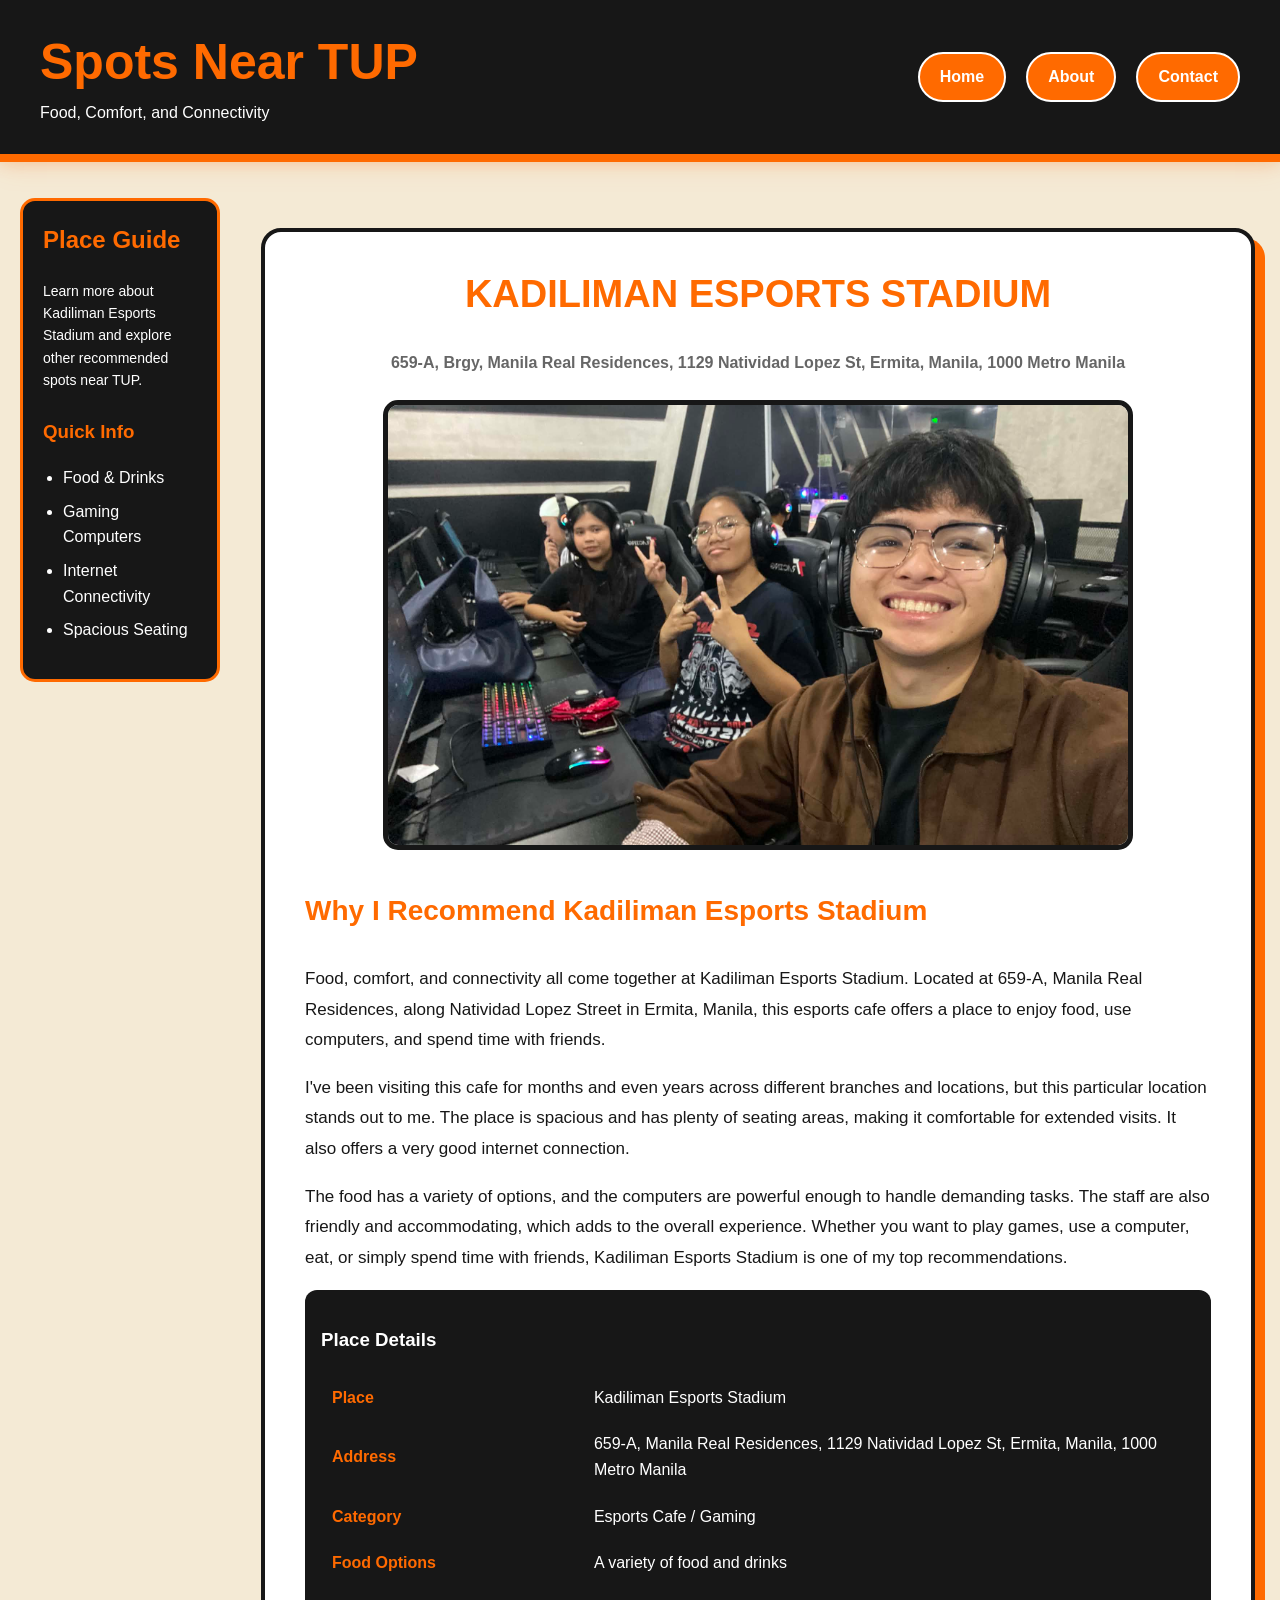
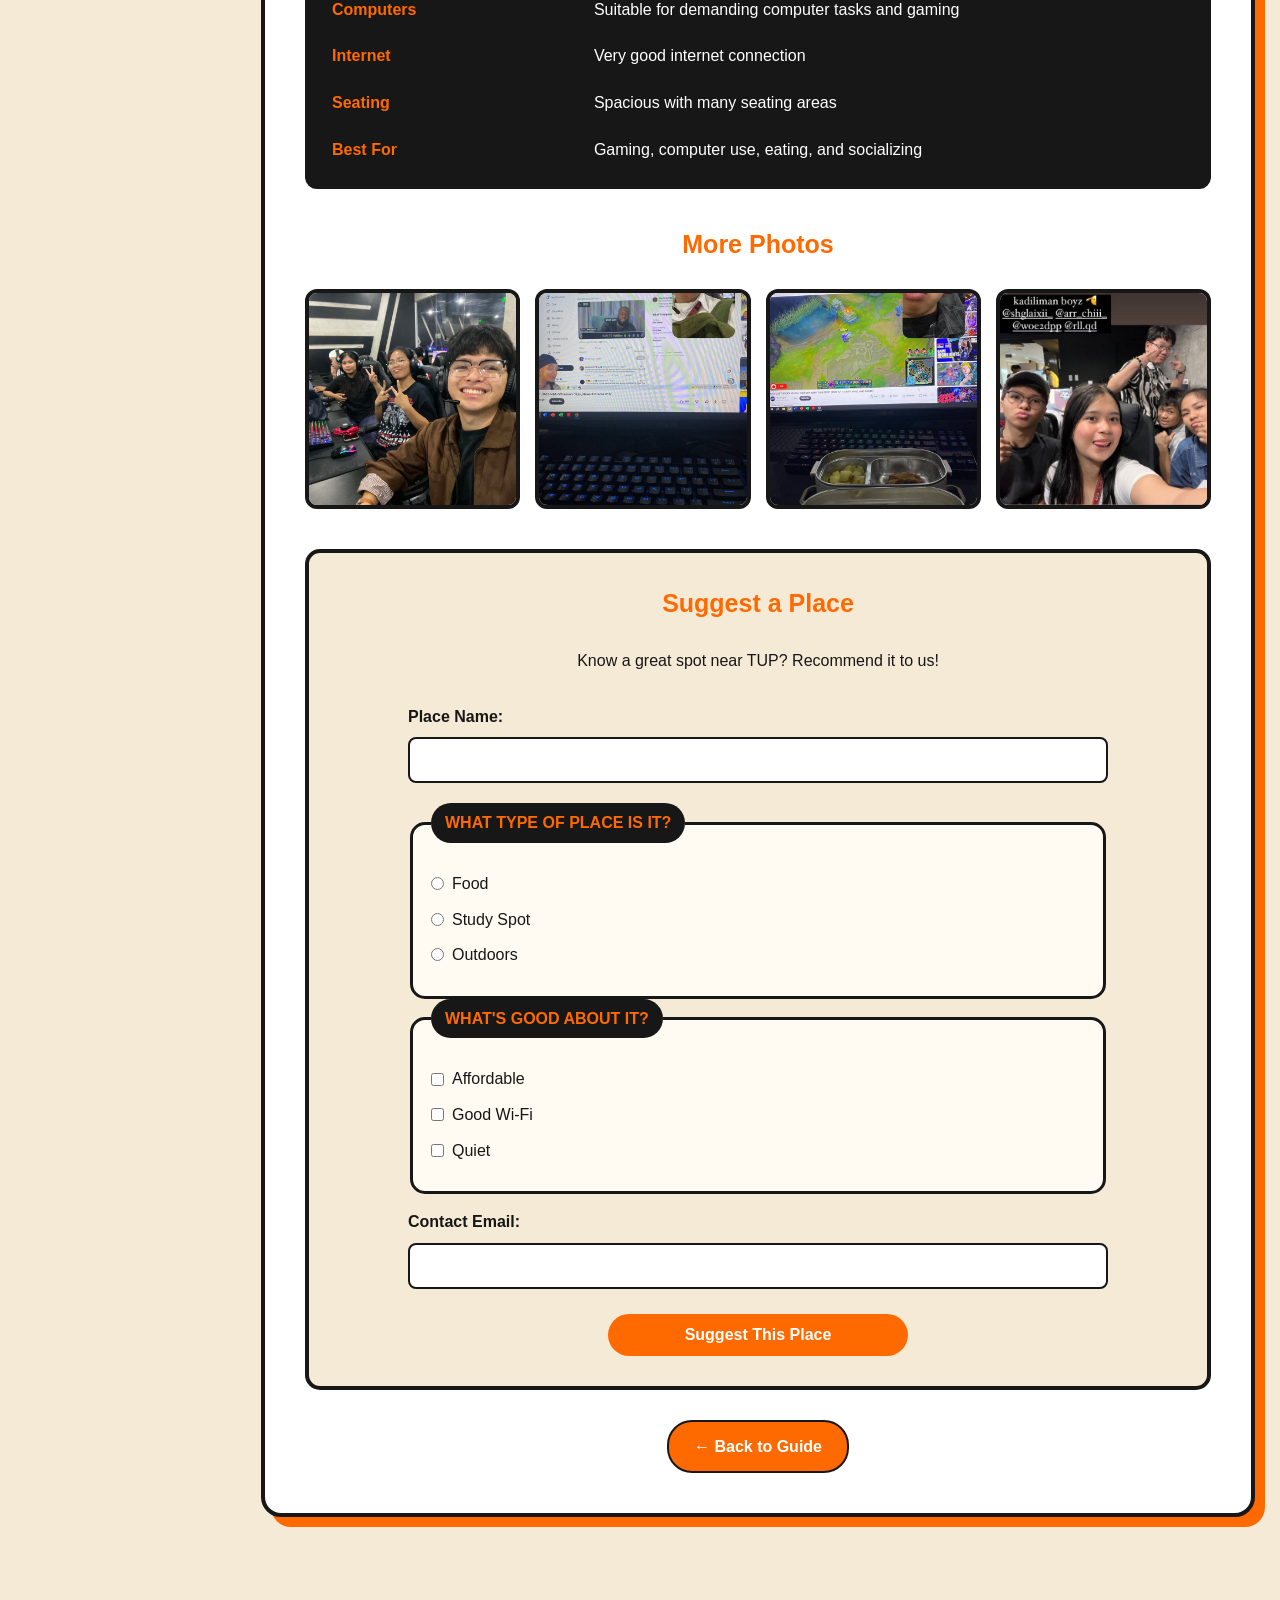
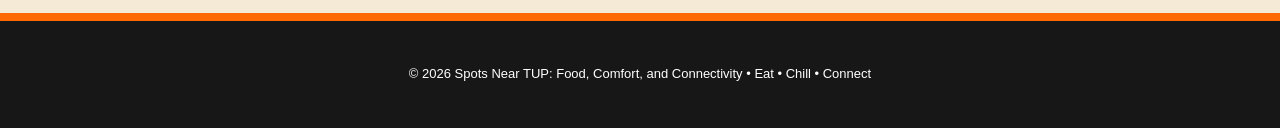
<file: places/kadiliman-esports.html>
<!DOCTYPE html>
<html lang="en">

<head>
    <meta charset="UTF-8">
    <meta name="viewport"
          content="width=device-width, initial-scale=1.0">

    <title>Kadiliman Esports Stadium | Spots Near TUP</title>

    <link rel="stylesheet" href="../style.css">
</head>

<body>

    <!-- HEADER -->
    <header class="site-header">
        <div class="header-brand">
            <h1>Spots Near TUP</h1>
            <p>Food, Comfort, and Connectivity</p>
        </div>

        <nav>
            <ul>
                <li><a href="../index.html">Home</a></li>
                <li><a href="../about.html">About</a></li>
                <li><a href="../contact.html">Contact</a></li>
            </ul>
        </nav>
    </header>

    <!-- SIDEBAR -->
    <aside class="guide-sidebar">
        <h2>Place Guide</h2>
        <p>
            Learn more about Kadiliman Esports Stadium and
            explore other recommended spots near TUP.
        </p>
        <h3>Quick Info</h3>
        <ul>
            <li>Food & Drinks</li>
            <li>Gaming Computers</li>
            <li>Internet Connectivity</li>
            <li>Spacious Seating</li>
        </ul>
    </aside>

    <!-- MAIN CONTENT -->
    <main>
        <div class="place-page">
            <h2>Kadiliman Esports Stadium</h2>

            <p class="location">
                659-A, Brgy, Manila Real Residences,
                1129 Natividad Lopez St, Ermita, Manila,
                1000 Metro Manila
            </p>

            <!-- LARGE PHOTO -->
            <div class="main-photo">
                <img src="../kadiliman-esports.jpg"
                     alt="Kadiliman Esports Stadium">
            </div>

            <!-- DESCRIPTION -->
            <div class="description">
                <h3>Why I Recommend Kadiliman Esports Stadium</h3>

                <p>
                    Food, comfort, and connectivity all come together
                    at Kadiliman Esports Stadium. Located at
                    659-A, Manila Real Residences, along Natividad
                    Lopez Street in Ermita, Manila, this esports cafe
                    offers a place to enjoy food, use computers,
                    and spend time with friends.
                </p>

                <p>
                    I've been visiting this cafe for months and even
                    years across different branches and locations,
                    but this particular location stands out to me.
                    The place is spacious and has plenty of seating
                    areas, making it comfortable for extended visits.
                    It also offers a very good internet connection.
                </p>

                <p>
                    The food has a variety of options, and the
                    computers are powerful enough to handle demanding
                    tasks. The staff are also friendly and accommodating,
                    which adds to the overall experience. Whether you
                    want to play games, use a computer, eat, or simply
                    spend time with friends, Kadiliman Esports Stadium
                    is one of my top recommendations.
                </p>
            </div>

            <!-- DETAILS TABLE -->
            <div class="details">
                <h3>Place Details</h3>

                <table>
                    <tr>
                        <th>Place</th>
                        <td>Kadiliman Esports Stadium</td>
                    </tr>
                    <tr>
                        <th>Address</th>
                        <td>
                            659-A, Manila Real Residences,
                            1129 Natividad Lopez St, Ermita,
                            Manila, 1000 Metro Manila
                        </td>
                    </tr>
                    <tr>
                        <th>Category</th>
                        <td>Esports Cafe / Gaming</td>
                    </tr>
                    <tr>
                        <th>Food Options</th>
                        <td>A variety of food and drinks</td>
                    </tr>
                    <tr>
                        <th>Computers</th>
                        <td>Suitable for demanding computer tasks and gaming</td>
                    </tr>
                    <tr>
                        <th>Internet</th>
                        <td>Very good internet connection</td>
                    </tr>
                    <tr>
                        <th>Seating</th>
                        <td>Spacious with many seating areas</td>
                    </tr>
                    <tr>
                        <th>Best For</th>
                        <td>Gaming, computer use, eating, and socializing</td>
                    </tr>
                </table>
            </div>

            <!-- PHOTO GALLERY -->
            <section class="gallery-section">
                <h3>More Photos</h3>

                <div class="gallery-grid">
                    <img src="../kadiliman-esports.jpg"
                         alt="Kadiliman Esports Stadium">
                    <img src="../kadiliman-esports2.jpg"
                         alt="Inside Kadiliman Esports Stadium">
                    <img src="../kadiliman-esports3.jpg"
                         alt="Kadiliman Esports Stadium gaming area">
                    <img src="../kadiliman-esports4.jpg"
                         alt="Kadiliman Esports Stadium interior">
                </div>
            </section>

            <!-- SUGGEST-A-PLACE FORM -->
            <div class="suggest-place">
                <h3>Suggest a Place</h3>
                <p>
                    Know a great spot near TUP? Recommend it to us!
                </p>

                <form action="#" method="post">
                    <div class="form-group">
                        <label for="place-name">Place Name:</label>
                        <input type="text"
                               id="place-name"
                               name="place-name"
                               required>
                    </div>

                    <fieldset>
                        <legend>What type of place is it?</legend>

                        <div class="choice">
                            <input type="radio" id="food"
                                   name="category" value="food" required>
                            <label for="food">Food</label>
                        </div>

                        <div class="choice">
                            <input type="radio" id="study"
                                   name="category" value="study">
                            <label for="study">Study Spot</label>
                        </div>

                        <div class="choice">
                            <input type="radio" id="outdoors"
                                   name="category" value="outdoors">
                            <label for="outdoors">Outdoors</label>
                        </div>
                    </fieldset>

                    <fieldset>
                        <legend>What's good about it?</legend>

                        <div class="choice">
                            <input type="checkbox" id="affordable"
                                   name="good-points" value="affordable">
                            <label for="affordable">Affordable</label>
                        </div>

                        <div class="choice">
                            <input type="checkbox" id="wifi"
                                   name="good-points" value="good-wifi">
                            <label for="wifi">Good Wi-Fi</label>
                        </div>

                        <div class="choice">
                            <input type="checkbox" id="quiet"
                                   name="good-points" value="quiet">
                            <label for="quiet">Quiet</label>
                        </div>
                    </fieldset>

                    <div class="form-group">
                        <label for="contact-email">Contact Email:</label>
                        <input type="email"
                               id="contact-email"
                               name="contact-email"
                               required>
                    </div>

                    <div class="submit-button">
                        <button type="submit">Suggest This Place</button>
                    </div>
                </form>
            </div>

            <!-- BACK TO HOME -->
            <div class="back-button">
                <a href="../index.html">← Back to Guide</a>
            </div>
        </div>
    </main>

    <!-- FOOTER -->
    <footer>
        <p id="copyright">
            © 2026 Spots Near TUP • Eat • Chill • Connect
        </p>
    </footer>

    <script src="../script.js"></script>
</body>
</html>
</file>
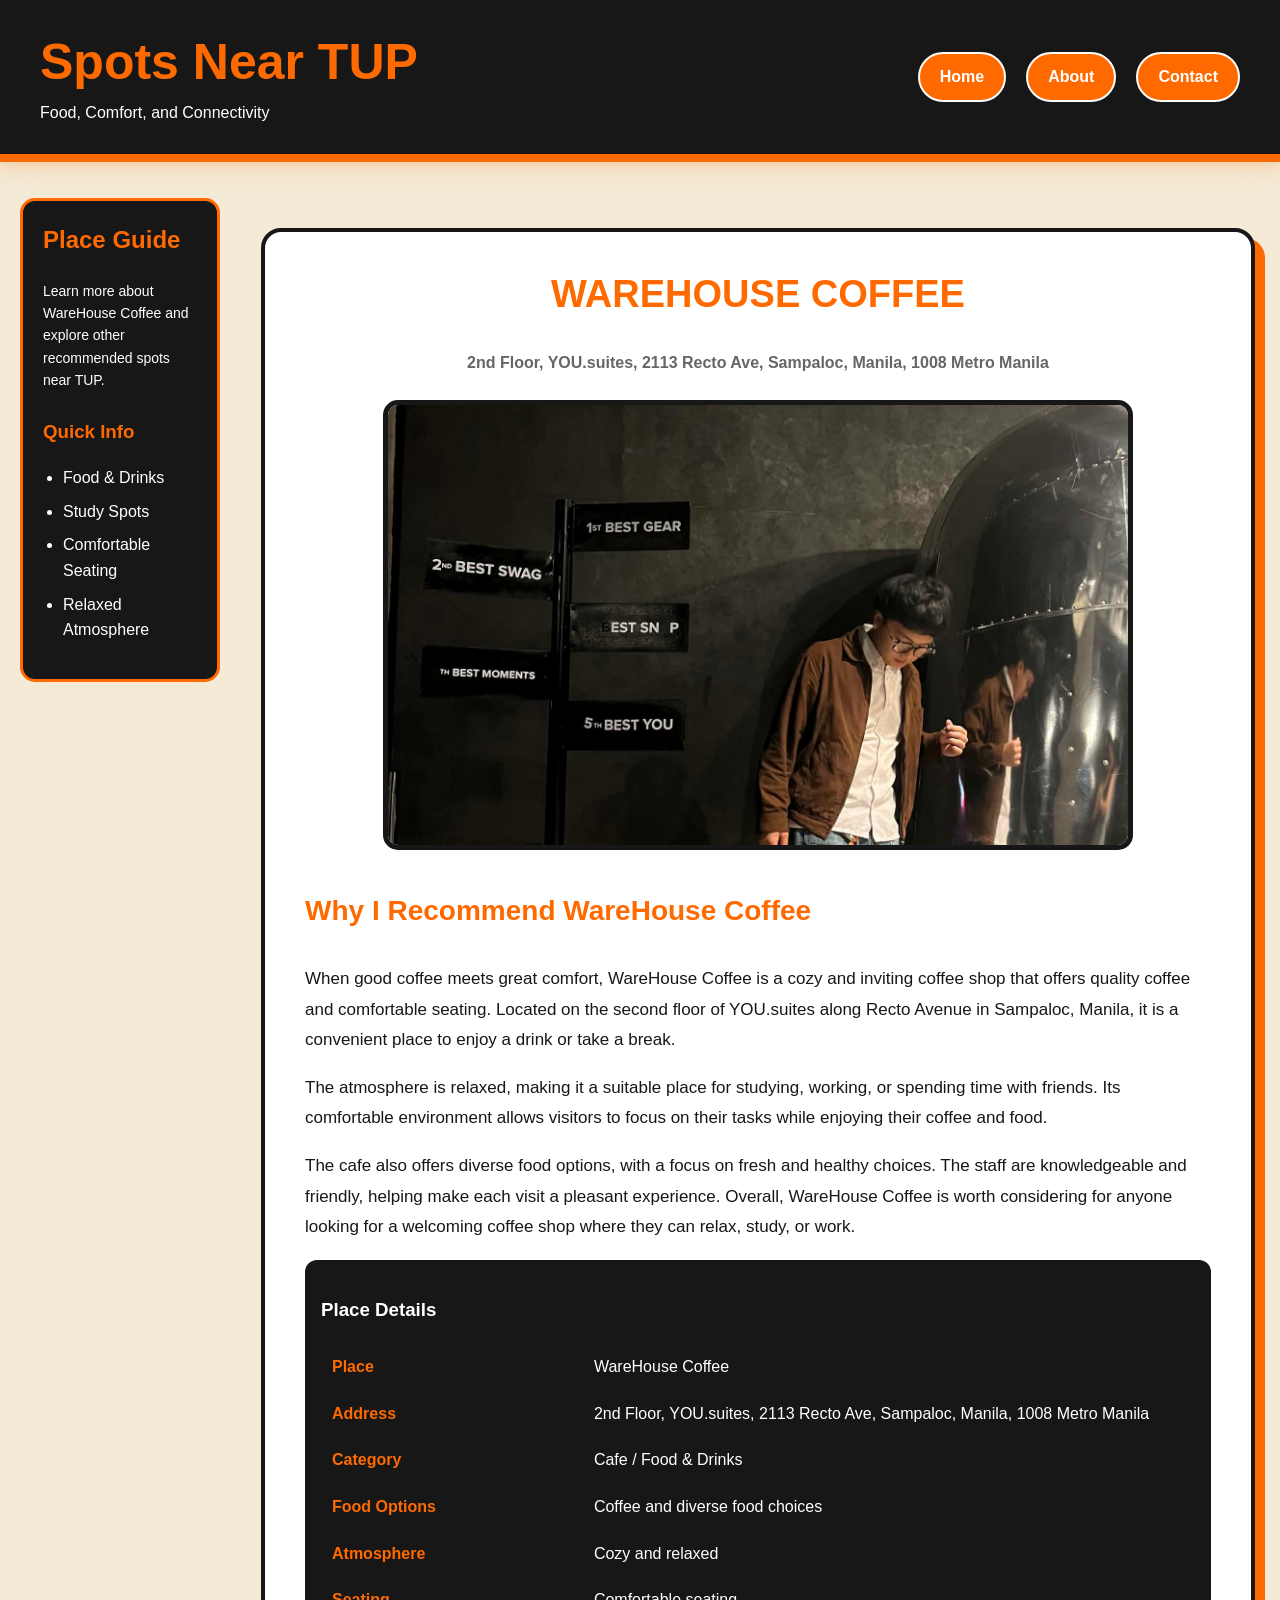
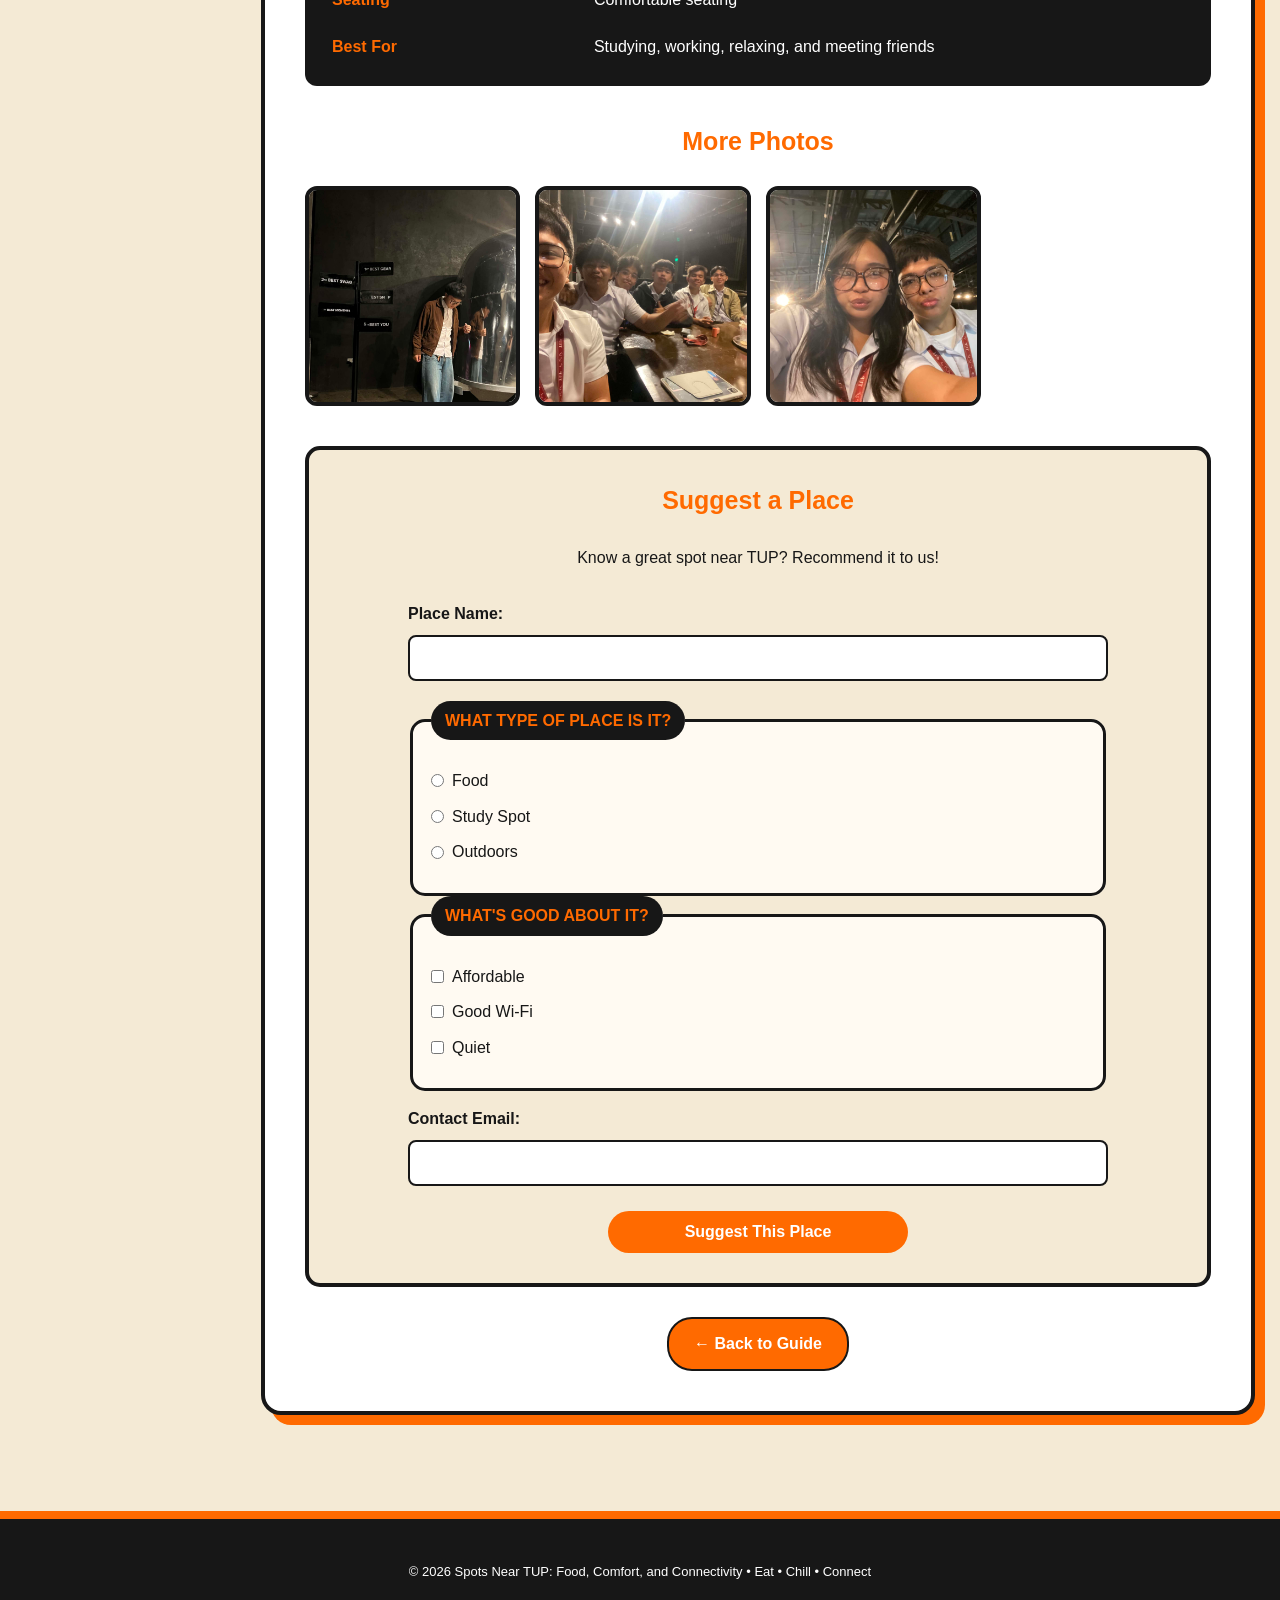
<file: places/warehouse-coffee.html>
<!DOCTYPE html>
<html lang="en">

<head>
    <meta charset="UTF-8">
    <meta name="viewport"
          content="width=device-width, initial-scale=1.0">
    <title>WareHouse Coffee | Spots Near TUP</title>
    <link rel="stylesheet" href="../style.css">
</head>

<body>

    <!-- HEADER -->
    <header class="site-header">
        <div class="header-brand">
            <h1>Spots Near TUP</h1>
            <p>Food, Comfort, and Connectivity</p>
        </div>

        <nav>
            <ul>
                <li><a href="../index.html">Home</a></li>
                <li><a href="../about.html">About</a></li>
                <li><a href="../contact.html">Contact</a></li>
            </ul>
        </nav>
    </header>

    <!-- SIDEBAR -->
    <aside class="guide-sidebar">
        <h2>Place Guide</h2>
        <p>
            Learn more about WareHouse Coffee and explore
            other recommended spots near TUP.
        </p>
        <h3>Quick Info</h3>
        <ul>
            <li>Food & Drinks</li>
            <li>Study Spots</li>
            <li>Comfortable Seating</li>
            <li>Relaxed Atmosphere</li>
        </ul>
    </aside>

    <!-- MAIN CONTENT -->
    <main>
        <div class="place-page">
            <h2>WareHouse Coffee</h2>

            <p class="location">
                2nd Floor, YOU.suites, 2113 Recto Ave,
                Sampaloc, Manila, 1008 Metro Manila
            </p>

            <!-- LARGE PHOTO -->
            <div class="main-photo">
                <img src="../warehouse-coffee.jpg"
                     alt="WareHouse Coffee">
            </div>

            <!-- DESCRIPTION -->
            <div class="description">
                <h3>Why I Recommend WareHouse Coffee</h3>

                <p>
                    When good coffee meets great comfort,
                    WareHouse Coffee is a cozy and inviting
                    coffee shop that offers quality coffee
                    and comfortable seating. Located on the
                    second floor of YOU.suites along Recto Avenue
                    in Sampaloc, Manila, it is a convenient place
                    to enjoy a drink or take a break.
                </p>

                <p>
                    The atmosphere is relaxed, making it a suitable
                    place for studying, working, or spending time
                    with friends. Its comfortable environment allows
                    visitors to focus on their tasks while enjoying
                    their coffee and food.
                </p>

                <p>
                    The cafe also offers diverse food options,
                    with a focus on fresh and healthy choices.
                    The staff are knowledgeable and friendly,
                    helping make each visit a pleasant experience.
                    Overall, WareHouse Coffee is worth considering
                    for anyone looking for a welcoming coffee shop
                    where they can relax, study, or work.
                </p>
            </div>

            <!-- DETAILS TABLE -->
            <div class="details">
                <h3>Place Details</h3>

                <table>
                    <tr>
                        <th>Place</th>
                        <td>WareHouse Coffee</td>
                    </tr>
                    <tr>
                        <th>Address</th>
                        <td>
                            2nd Floor, YOU.suites, 2113 Recto Ave,
                            Sampaloc, Manila, 1008 Metro Manila
                        </td>
                    </tr>
                    <tr>
                        <th>Category</th>
                        <td>Cafe / Food & Drinks</td>
                    </tr>
                    <tr>
                        <th>Food Options</th>
                        <td>Coffee and diverse food choices</td>
                    </tr>
                    <tr>
                        <th>Atmosphere</th>
                        <td>Cozy and relaxed</td>
                    </tr>
                    <tr>
                        <th>Seating</th>
                        <td>Comfortable seating</td>
                    </tr>
                    <tr>
                        <th>Best For</th>
                        <td>Studying, working, relaxing, and meeting friends</td>
                    </tr>
                </table>
            </div>

            <!-- PHOTO GALLERY -->
            <section class="gallery-section">
                <h3>More Photos</h3>

                <div class="gallery-grid">
                    <img src="../warehouse-coffee.jpg"
                         alt="WareHouse Coffee">
                    <img src="../warehouse-coffee2.jpg"
                         alt="Interior of WareHouse Coffee">
                    <img src="../warehouse-coffee3.jpg"
                         alt="WareHouse Coffee interior and seating">
                </div>
            </section>

            <!-- SUGGEST-A-PLACE FORM -->
            <div class="suggest-place">
                <h3>Suggest a Place</h3>
                <p>
                    Know a great spot near TUP? Recommend it to us!
                </p>

                <form action="#" method="post">
                    <div class="form-group">
                        <label for="place-name">Place Name:</label>
                        <input type="text"
                               id="place-name"
                               name="place-name"
                               required>
                    </div>

                    <fieldset>
                        <legend>What type of place is it?</legend>

                        <div class="choice">
                            <input type="radio" id="food"
                                   name="category" value="food" required>
                            <label for="food">Food</label>
                        </div>

                        <div class="choice">
                            <input type="radio" id="study"
                                   name="category" value="study">
                            <label for="study">Study Spot</label>
                        </div>

                        <div class="choice">
                            <input type="radio" id="outdoors"
                                   name="category" value="outdoors">
                            <label for="outdoors">Outdoors</label>
                        </div>
                    </fieldset>

                    <fieldset>
                        <legend>What's good about it?</legend>

                        <div class="choice">
                            <input type="checkbox" id="affordable"
                                   name="good-points" value="affordable">
                            <label for="affordable">Affordable</label>
                        </div>

                        <div class="choice">
                            <input type="checkbox" id="wifi"
                                   name="good-points" value="good-wifi">
                            <label for="wifi">Good Wi-Fi</label>
                        </div>

                        <div class="choice">
                            <input type="checkbox" id="quiet"
                                   name="good-points" value="quiet">
                            <label for="quiet">Quiet</label>
                        </div>
                    </fieldset>

                    <div class="form-group">
                        <label for="contact-email">Contact Email:</label>
                        <input type="email"
                               id="contact-email"
                               name="contact-email"
                               required>
                    </div>

                    <div class="submit-button">
                        <button type="submit">Suggest This Place</button>
                    </div>
                </form>
            </div>

            <!-- BACK TO HOME -->
            <div class="back-button">
                <a href="../index.html">← Back to Guide</a>
            </div>
        </div>
    </main>

    <!-- FOOTER -->
    <footer>
        <p id="copyright">
            © 2026 Spots Near TUP • Eat • Chill • Connect
        </p>
    </footer>

    <script src="../script.js"></script>
</body>
</html>
</file>
<file: style.css>
/* VARIABLES */

:root {
    --brand: #ff6a00;
    --dark-ink: #171717;
    --muted-grey: #666666;
    --light-background: #f4ead5;

    --white: #ffffff;
    --light-cream: #fffaf2;
    --light-blue: #eef4fa;
    --blue-accent: #2e5c8a;

    --brand-rgb: 255, 106, 0;
    --black-rgb: 0, 0, 0;
}

/* BASE STYLES - MOBILE FIRST */

* {
    box-sizing: border-box;
}

html {
    scroll-behavior: smooth;
}

body {
    font-family: Arial, Helvetica, sans-serif;
    margin: 0;
    padding: 0;
    background-color: var(--light-background);
    color: var(--dark-ink);
    line-height: 1.6;

    /* MOBILE PAGE SKELETON */
    display: grid;
    grid-template-columns: 1fr;
    grid-template-areas:
        "masthead"
        "main"
        "side"
        "foot";

    gap: 0;
    overflow-x: hidden;
}

/* PAGE GRID AREAS */

header {
    grid-area: masthead;
}

main {
    grid-area: main;
    min-width: 0;
}

aside {
    grid-area: side;
}

footer {
    grid-area: foot;
}

img {
    max-width: 100%;
}

/* HEADER */

.intro {
    background: transparent;
    color: #171717;
    padding: 0;
    margin: 0 auto 30px;
    border: none;
    border-radius: 0;
    line-height: 1.7;
    text-align: center;
    max-width: 850px;
    font-size: 18px;
}

.highlight {
    color: #ff5c00;
    font-weight: bold;
}

.site-header {
    display: flex;
    flex-direction: column;
    justify-content: center;
    align-items: center;
    background-color: var(--dark-ink);
    color: var(--white);
    padding: 22px 12px;
    border-bottom: 8px solid var(--brand);
    position: relative;
    overflow: hidden;
    box-shadow:
        0 0 15px rgba(var(--brand-rgb), 0.25),
        0 0 30px rgba(var(--brand-rgb), 0.15);
    transition: 0.3s;
}

.site-header:hover {
    box-shadow:
        0 0 15px rgba(var(--brand-rgb), 0.4),
        0 0 35px rgba(var(--brand-rgb), 0.25);
}

/* HEADER BRAND */

.header-brand {
    width: 100%;
    text-align: center;
}

.site-header h1 {
    color: var(--brand);
    margin: 5px 0 12px;
    font-size: clamp(28px, 9vw, 45px);
    line-height: 1.1;
    transition: 0.3s;
}

.site-header h1:hover {
    transform: scale(1.03);
    text-shadow:
        0 0 5px var(--brand),
        0 0 15px var(--brand);
}

.site-header p {
    font-size: 14px;
    line-height: 1.4;
    margin: 0 auto;
    max-width: 360px;
}

/* NAVIGATION */

.site-header nav {
    width: 100%;
    margin-top: 20px;
}

.site-header nav ul {
    display: flex;
    justify-content: center;
    flex-wrap: wrap;
    gap: 8px;
    list-style: none;
    padding: 0;
    margin: 0;
}

.site-header nav a {
    display: block;
    background-color: var(--brand);
    color: var(--white);
    text-decoration: none;
    padding: 7px 14px;
    border-radius: 25px;
    font-size: 13px;
    font-weight: bold;
    border: 2px solid var(--white);
    transition: 0.3s;
}

.site-header nav a:hover {
    background-color: var(--white);
    color: var(--brand);
    transform: translateY(-3px);
    box-shadow:
        0 0 10px var(--brand),
        0 0 20px var(--brand),
        0 0 30px rgba(var(--brand-rgb), 0.6);
}

/* SIDEBAR */

.guide-sidebar {
    background-color: var(--dark-ink);
    color: var(--white);
    padding: 20px;
    margin: 10px 12px 25px;
    border: 3px solid var(--brand);
    border-radius: 15px;
    align-self: start;
}

.guide-sidebar h2,
.guide-sidebar h3 {
    color: var(--brand);
}

.guide-sidebar h2 {
    margin-top: 0;
}

.guide-sidebar h3 {
    margin-top: 25px;
}

.guide-sidebar p {
    font-size: 14px;
}

.guide-sidebar ul {
    padding-left: 20px;
}

.guide-sidebar li {
    margin-bottom: 8px;
}

/* MAIN */

main {
    width: 100%;
    max-width: 1050px;
    min-width: 0;
    margin: 25px auto;
    padding: 0 12px;
}

/* SECTION TITLE */

.section-title {
    display: flex;
    justify-content: center;
    align-items: center;
    text-align: center;
    margin-bottom: 40px;
}

.section-title h2 {
    display: inline-block;
    width: 40%;
    max-width: 100%;
    background-color: var(--dark-ink);
    color: var(--brand);
    padding: 12px 30px;
    border-radius: 50px;
    font-size: 28px;
    line-height: 1.3;
    letter-spacing: 2px;
    text-transform: uppercase;
    box-shadow: 6px 6px 0 var(--brand);
    transition: 0.3s;
}

.section-title h2:hover {
    transform: translateY(-5px);
    box-shadow: 
        8px 10px 0 var(--brand);
}

/* PLACE CARDS FLEXBOX */

.spots {
    display: flex;
    flex-wrap: wrap;
    gap: 24px;
}

.place-card {
    width: 100%;
    flex: 1 1 100%;
    min-width: 0;
    background-color: var(--white);
    padding: 20px;
    border-radius: 20px;
    border: 4px solid var(--dark-ink);
    border-left: 8px solid var(--brand);
    margin-bottom: 0;
    box-shadow: 8px 8px 0 var(--brand);
    transition: 0.35s;
}

.place-card:hover {
    transform: translateY(-8px);
    box-shadow:
        12px 15px 0 var(--brand),
        0 15px 30px rgba(var(--black-rgb), 0.2);
}

/* PLACE CARD TITLES */

.place-card h3 {
    color: var(--brand);
    font-size: 23px;
    line-height: 1.3;
    margin-top: 0;
    transition: 0.3s;
}

.place-card:hover h3 {
    color: var(--dark-ink);
    text-shadow:
        0 0 5px var(--brand),
        0 0 12px var(--brand);
}

/* PLACE CARD TEXT */

.place-card p {
    text-align: left;
    line-height: 1.7;
    font-size: 15px;
}

/* LOCATION */

.location {
    color: var(--blue-accent);
    font-weight: bold;
    background-color: var(--light-blue);
    padding: 12px;
    border-left: 5px solid var(--blue-accent);
    border-radius: 5px;
}

/* HOME PAGE IMAGE GALLERY */

.gallery {
    display: grid;
    grid-template-columns: 1fr;
    gap: 12px;
    width: 100%;
    max-width: 100%;
    min-width: 0;
    margin-top: 20px;
}

.gallery img {
    display: block;
    width: 100%;
    height: auto;
    max-width: 100%;
    object-fit: cover;
    border: 3px solid var(--dark-ink);
    border-radius: 10px;
    min-width: 0;
    transition: 0.3s;
}

.gallery img:hover {
    transform: scale(1.02);
    border-color: var(--brand);
    box-shadow: 0 0 15px var(--brand);
}

/* CAFE SIRIUSDAN DETAIL GALLERY */

.gallery-section {
    width: 100%;
    max-width: 100%;
    min-width: 0;
    margin-top: 35px;
}

.gallery-section h3 {
    color: var(--brand);
    font-size: 25px;
    text-align: center;
}

.gallery-grid {
    display: grid;
    grid-template-columns: 1fr;
    gap: 15px;
    width: 100%;
    max-width: 100%;
    min-width: 0;
}

.gallery-grid img {
    display: block;
    width: 100%;
    max-width: 100%;
    height: 220px;
    object-fit: cover;
    border: 4px solid var(--dark-ink);
    border-radius: 12px;
    min-width: 0;
    transition: 0.4s;
}

.gallery-grid img:hover {
    transform: scale(1.03);
    border-color: var(--brand);
    box-shadow:
        0 0 15px var(--brand);
}

/* ABOUT PAGE */

.about-card {
    display: flex;
    flex-direction: column;
    align-items: center;
    gap: 25px;
    background-color: var(--white);
    padding: 20px;
    border-radius: 20px;
    border: 4px solid var(--dark-ink);
    box-shadow: 10px 10px 0 var(--brand);
    transition: 0.3s;
}

.about-card:hover {
    box-shadow:
        14px 16px 0 var(--brand),
        0 15px 30px rgba(var(--black-rgb), 0.2);
}

/* PROFILE */

.profile {
    text-align: center;
    width: 100%;
}

.profile img {
    width: 100%;
    max-width: 230px;
    height: 300px;
    object-fit: cover;
    border: 5px solid var(--dark-ink);
    border-radius: 15px;
    transition: 0.4s;
}

.profile img:hover {
    transform: scale(1.05);
    border-color: var(--brand);
    box-shadow:
        0 0 15px var(--brand),
        0 0 30px rgba(var(--brand-rgb), 0.5);
}

.profile h2 {
    color: var(--brand);
    font-size: 26px;
    line-height: 1.3;
    transition: 0.3s;
}

.profile h2:hover {
    transform: scale(1.05);
    text-shadow:
        0 0 5px var(--brand),
        0 0 15px var(--brand);
}

/* ABOUT INFORMATION */

.information {
    width: 100%;
    border-top: 5px solid var(--brand);
    padding-top: 20px;
}

.information h2 {
    font-size: 26px;
    margin-top: 0;
}

.information p {
    text-align: left;
    line-height: 1.7;
}

/* DETAILS */

.details {
    background-color: var(--dark-ink);
    color: var(--white);
    padding: 16px;
    border-radius: 12px;
    margin-bottom: 20px;
}

.details strong {
    color: var(--brand);
}

/* CONTACT PAGE */

.contact-card {
    background-color: var(--white);
    padding: 20px;
    border-radius: 20px;
    border: 4px solid var(--dark-ink);
    box-shadow: 10px 10px 0 var(--brand);
    text-align: center;
    transition: 0.3s;
}

.contact-card:hover {
    box-shadow:
        14px 14px 0 var(--brand),
        0 15px 30px rgba(var(--black-rgb), 0.15);
}

.contact-card h2 {
    color: var(--brand);
    font-size: 28px;
    line-height: 1.3;
    margin-top: 0;
}

.contact-card > p {
    line-height: 1.7;
    max-width: 650px;
    margin: auto;
}

/* FORMS */

form {
    width: 100%;
    max-width: 700px;
    margin: 30px auto 0;
    text-align: left;
}

fieldset {
    border: 3px solid var(--dark-ink);
    border-radius: 15px;
    padding: 18px;
    background-color: var(--light-cream);
    min-width: 0;
}

legend {
    background-color: var(--dark-ink);
    color: var(--brand);
    padding: 7px 14px;
    border-radius: 20px;
    font-weight: bold;
    text-transform: uppercase;
}

label {
    display: block;
    margin-top: 15px;
    margin-bottom: 6px;
    font-weight: bold;
    color: var(--dark-ink);
}

/* FORM INPUTS */

input:not([type="radio"]):not([type="checkbox"]),
select,
textarea {
    width: 100%;
    max-width: 100%;
    padding: 12px;
    border: 2px solid var(--dark-ink);
    border-radius: 8px;
    font-family: Arial, Helvetica, sans-serif;
    font-size: 16px;
    background-color: var(--white);
    color: var(--dark-ink);
    transition: 0.3s;
}

input:focus,
select:focus,
textarea:focus {
    outline: 3px solid var(--brand);
    outline-offset: 2px;
    border-color: var(--brand);
    box-shadow:
        0 0 5px var(--brand),
        0 0 12px rgba(var(--brand-rgb), 0.4);
}

textarea {
    min-height: 160px;
    resize: vertical;
}

/* SEND BUTTON */

.button-container {
    text-align: center;
    margin-top: 25px;
}

button {
    width: 100%;
    max-width: 300px;
    background-color: var(--brand);
    color: var(--white);
    border: none;
    padding: 12px 30px;
    border-radius: 25px;
    font-size: 16px;
    font-weight: bold;
    cursor: pointer;
    transition: 0.3s;
}

button:hover {
    background-color: var(--dark-ink);
    color: var(--brand);
    transform: translateY(-4px);
    box-shadow:
        0 0 10px var(--brand),
        0 0 20px var(--brand);
}

button:focus {
    outline: 3px solid var(--brand);
    outline-offset: 4px;
}

/* CONTACT OPTIONS */

.contact-options {
    display: grid;
    grid-template-columns: 1fr;
    gap: 15px;
    margin-top: 35px;
}

.contact-box {
    background-color: var(--dark-ink);
    color: var(--white);
    padding: 18px 12px;
    border-radius: 12px;
    border: 3px solid var(--brand);
    box-shadow: 4px 4px 0 var(--brand);
    transition: 0.3s;
}

.contact-box:hover {
    transform: translateY(-6px);
    box-shadow:
        0 0 12px var(--brand),
        0 8px 18px rgba(var(--black-rgb), 0.3);
}

.contact-box h3 {
    color: var(--brand);
    font-size: 18px;
    margin-top: 0;
}

.contact-box p {
    font-size: 12px;
    margin: 5px 0;
    line-height: 1.4;
}

.contact-box a {
    color: var(--white);
    text-decoration: none;
    word-break: break-word;
}

.contact-box a:hover {
    color: var(--brand);
}

/* PLACE DETAIL PAGE */

.place-page {
    width: 100%;
    max-width: 100%;
    min-width: 0;
    background-color: var(--white);
    padding: 20px;
    border-radius: 20px;
    border: 4px solid var(--dark-ink);
    box-shadow: 10px 10px 0 var(--brand);
    overflow: hidden;
}

/* PLACE DETAIL TITLE */

.place-page h2 {
    color: var(--brand);
    text-align: center;
    font-size: 28px;
    line-height: 1.2;
    text-transform: uppercase;
    margin-top: 0;
}

.place-page .location {
    text-align: center;
    font-weight: bold;
    color: var(--muted-grey);
    background-color: transparent;
    border-left: none;
    padding: 0;
    margin-bottom: 25px;
}

/* MAIN PHOTO */

.main-photo {
    text-align: center;
    margin: 25px 0;
}

.main-photo img {
    width: 100%;
    max-width: 750px;
    height: auto;
    max-height: 450px;
    object-fit: cover;
    border: 5px solid var(--dark-ink);
    border-radius: 15px;
    transition: 0.4s;
}

.main-photo img:hover {
    transform: scale(1.03);
    border-color: var(--brand);
    box-shadow:
        0 0 15px var(--brand),
        0 0 30px rgba(var(--brand-rgb), 0.5);
}

/* DESCRIPTION */

.description {
    line-height: 1.8;
    font-size: 16px;
}

.description h3 {
    color: var(--brand);
    font-size: 24px;
}

/* TABLE */

.details-table {
    margin-top: 30px;
    overflow-x: auto;
}

table {
    width: 100%;
    border-collapse: collapse;
}

th,
td {
    border: 1px solid var(--dark-ink);
    padding: 10px;
    text-align: left;
    word-break: break-word;
}

th {
    background-color: var(--dark-ink);
    color: var(--brand);
    width: 30%;
}

/* SUGGEST-A-PLACE FORM */

.suggest-place {
    margin-top: 40px;
    padding: 20px;
    background-color: var(--light-background);
    border: 4px solid var(--dark-ink);
    border-radius: 15px;
}

.suggest-place h3 {
    color: var(--brand);
    font-size: 25px;
    text-align: center;
    margin-top: 0;
}

.suggest-place p {
    text-align: center;
    margin-bottom: 25px;
}

.form-group {
    margin-bottom: 20px;
}

.form-group label {
    display: block;
    font-weight: bold;
    margin-bottom: 8px;
}

.form-group input[type="text"],
.form-group input[type="email"] {
    width: 100%;
    padding: 12px;
    border: 2px solid var(--dark-ink);
    border-radius: 8px;
    font-size: 16px;
}

/* RADIO BUTTONS / CHECKBOXES */

.choice {
    display: flex;
    align-items: center;
    gap: 8px;
    margin: 10px 0;
}

.choice input[type="radio"],
.choice input[type="checkbox"] {
    width: auto;
    padding: 0;
    margin: 0;
    flex-shrink: 0;
    accent-color: var(--brand);
}

.choice label {
    display: inline;
    font-weight: normal;
    margin: 0;
}

/* SUBMIT BUTTON */

.submit-button {
    text-align: center;
    margin-top: 25px;
}

.submit-button button {
    width: 100%;
    max-width: 300px;
    background-color: var(--brand);
    color: var(--white);
    border: none;
    padding: 12px 30px;
    border-radius: 25px;
    font-weight: bold;
    font-size: 16px;
    cursor: pointer;
    transition: 0.3s;
}

.submit-button button:hover {
    background-color: var(--dark-ink);
    color: var(--brand);
    transform: translateY(-4px);
    box-shadow:
        0 0 10px var(--brand),
        0 0 20px var(--brand);
}

/* BACK BUTTON */

.back-button {
    text-align: center;
    margin-top: 30px;
}

.back-button a {
    display: inline-block;
    background-color: var(--brand);
    color: var(--white);
    text-decoration: none;
    padding: 12px 25px;
    border-radius: 25px;
    border: 2px solid var(--dark-ink);
    font-weight: bold;
    transition: 0.3s;
}

.back-button a:hover {
    background-color: var(--dark-ink);
    color: var(--brand);
    border-color: var(--brand);
    transform: translateY(-4px);
    box-shadow:
        0 0 10px var(--brand),
        0 0 20px var(--brand);
}

/* FOOTER */

footer {
    margin-top: 30px;
    background-color: var(--dark-ink);
    color: var(--white);
    text-align: center;
    padding: 25px 15px;
    border-top: 8px solid var(--brand);
    font-size: 13px;
}

footer span {
    color: var(--brand);
    font-weight: bold;
}

/* TABLET AND DESKTOP */

@media (min-width: 700px) {

    /* PAGE SKELETON */

    body {
        grid-template-columns: 220px 1fr;
        grid-template-areas:
            "masthead masthead"
            "side     main"
            "foot     foot";
        gap: 16px;
    }

    /* HEADER */

    .site-header {
        flex-direction: row;
        justify-content: space-between;
        align-items: center;
        padding: 30px 40px;
    }

    .header-brand {
        width: auto;
        text-align: left;
    }

    .site-header h1 {
        font-size: 50px;
    }

    .site-header p {
        max-width: none;
        font-size: 16px;
    }

    .site-header nav {
        width: auto;
        margin-top: 0;
    }

    .site-header nav ul {
        gap: 20px;
    }

    .site-header nav a {
        padding: 10px 20px;
        font-size: 16px;
    }

    /* SIDEBAR */

    .guide-sidebar {
        margin: 20px 0 20px 20px;
    }

    /* MAIN */

    main {
        margin: 50px auto;
        padding: 0 25px;
    }

    /* SECTION TITLE */

    .section-title {
    height: auto;
    margin-top: 0;
    margin-bottom: 20px;
    }

    .section-title h2 {
        font-size: 28px;
        padding: 12px 30px;
    }

    /* PLACE CARDS */

    .place-card {
        padding: 30px;
    }

    .place-card h3 {
        font-size: 27px;
    }

    .place-card p {
        text-align: justify;
    }

    /* HOME PAGE GALLERY */

    .gallery {
        grid-template-columns: repeat(2, minmax(0, 1fr));
    }

    .gallery img {
        height: 200px;
    }

    /* ABOUT */

    .about-card {
        flex-direction: row;
        align-items: center;
        gap: 45px;
        padding: 40px;
    }

    .profile {
        width: 300px;
        flex-shrink: 0;
    }

    .information {
        flex: 1;
        width: auto;
        border-left: 5px solid var(--brand);
        border-top: none;
        padding-left: 30px;
        padding-top: 0;
    }

    /* CONTACT */

    .contact-card {
        padding: 40px;
    }

    .contact-card h2 {
        font-size: 35px;
    }

    .contact-options {
        grid-template-columns: repeat(3, 1fr);
    }

    /* PLACE DETAIL */

    .place-page {
        padding: 40px;
    }

    .place-page h2 {
        font-size: 38px;
    }

    .description {
        font-size: 17px;
    }

    .description h3 {
        font-size: 28px;
    }

    /* DETAIL GALLERY */

    .gallery-grid {
        grid-template-columns: repeat(2, minmax(0, 1fr));
    }

    /* SUGGEST FORM */

    .suggest-place {
        padding: 30px;
    }

    /* FOOTER */

    footer {
        padding: 30px;
    }
}

/* LARGE DESKTOP */

@media (min-width: 1100px) {

    .gallery-grid {
        grid-template-columns: repeat(4, minmax(0, 1fr));
    }
}
</file>
